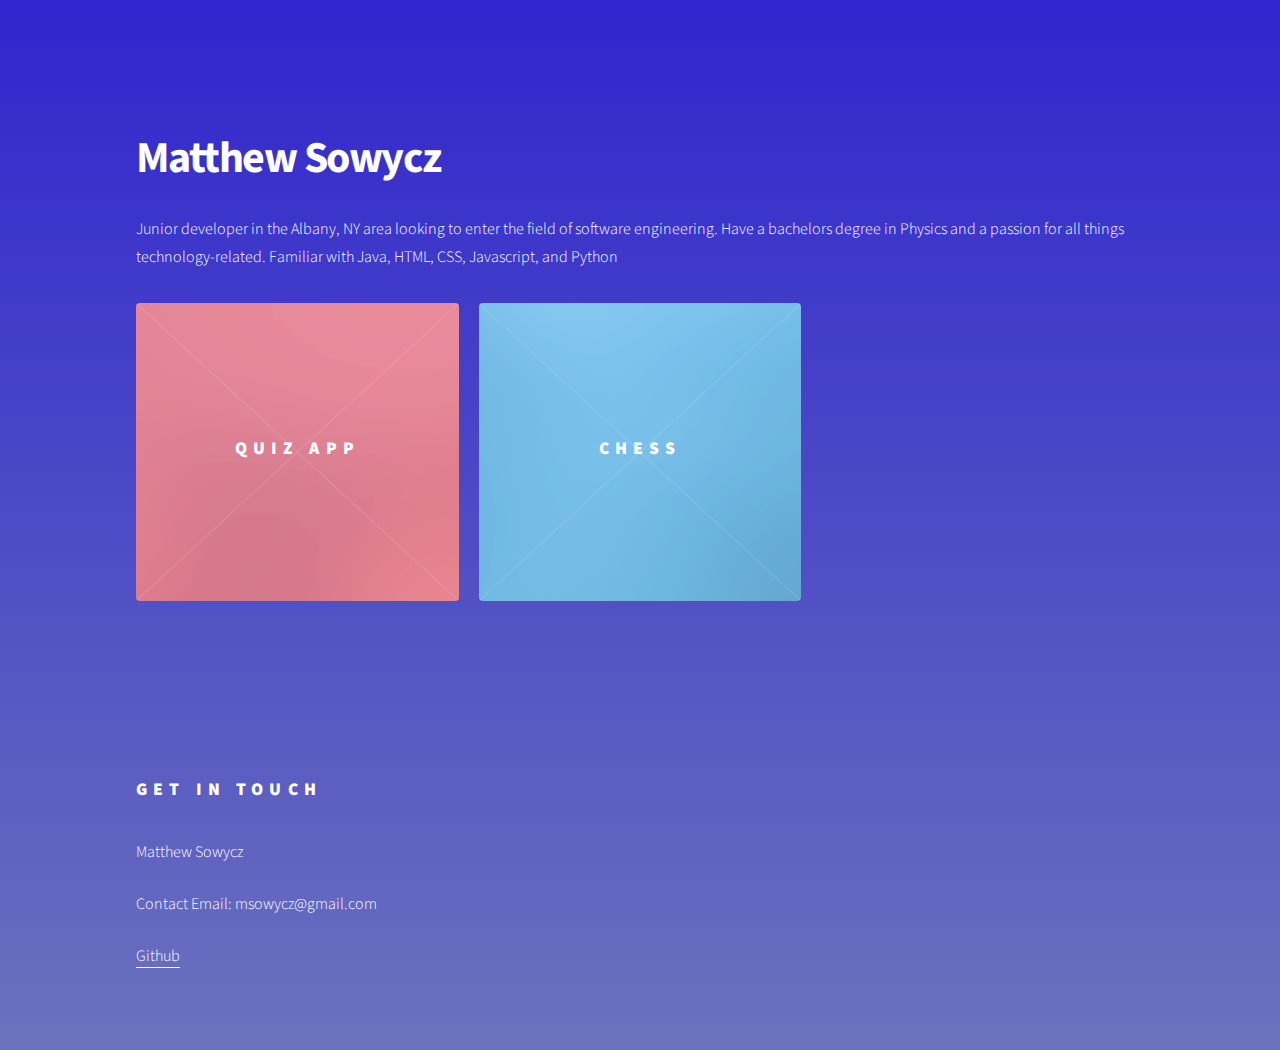
<file: index.html>
<!DOCTYPE HTML>
<!--
	Phantom by HTML5 UP
	html5up.net | @ajlkn
	Free for personal and commercial use under the CCA 3.0 license (html5up.net/license)
-->
<html>
	<head>
		<title>Phantom by HTML5 UP</title>
		<meta charset="utf-8" />
		<meta name="viewport" content="width=device-width, initial-scale=1, user-scalable=no" />
		<link rel="stylesheet" href="assets/css/main.css" />
		<noscript><link rel="stylesheet" href="assets/css/noscript.css" /></noscript>
	</head>
	<body class="is-preload">
		<!-- Wrapper -->
			<div id="wrapper">

				<!-- Header -->
					<header id="header">
						<div class="inner">

							<!-- Nav -->
								

						</div>
					</header>

				<!-- Main -->
					<div id="main">
						<div class="inner">
							<header>
								<h1>Matthew Sowycz</h1>
								<p>Junior developer in the Albany, NY area looking to enter the field of software engineering. Have a bachelors degree in Physics and a passion for all things technology-related. Familiar with Java, HTML, CSS, Javascript, and Python</p>
							</header>
							<section class="tiles">
								<article class="style1">
									<span class="image">
										<img src="images/pic01.jpg" alt="" />
									</span>
									<a href="./Quiz_app/index.html">
										<h2>Quiz App</h2>
										<div class="content">
											<p> A quiz application built using javascript with an API to retrieve questions </p>
										</div>
									</a>
								</article>
								
								<article class="style2">
									<span class="image">
										<img src="images/pic02.jpg" alt="" />
									</span>
									<a href="./java_chess/index.html">
										<h2>Chess</h2>
										<div class="content">
											<p>A chess application with piece movement logic, built in Java</p>
										</div>
									</a>
								</article>
								<!--
								<article class="style3">
									<span class="image">
										<img src="images/pic03.jpg" alt="" />
									</span>
									<a href="./Projects/sudoku_solver/index.html">
										<h2>Sudoku Solver</h2>
										<div class="content">
											<p>Javascript application that solves a Sudoku puzzle</p>
										</div>
									</a>
								</article>
						
								-->

							</section>
						</div>
					</div>

				<!-- Footer -->
					<footer id="footer">
						<div class="inner">
							<section>
								<h2>Get in touch</h2>
								<form method="post" action="#">
									<div class="fields">
										<div class="field">
											Matthew Sowycz
										</div>
										<div class="field">
											Contact Email: msowycz@gmail.com
										</div>
										<div class="field">
											<a href="https://github.com/Mattman312">Github</a>
										</div>
									</div>
									<ul class="actions">
										
									</ul>
								</form>
							</section>
							<section>
						
						</div>
					</footer>

			</div>

		<!-- Scripts -->
			<script src="assets/js/jquery.min.js"></script>
			<script src="assets/js/browser.min.js"></script>
			<script src="assets/js/breakpoints.min.js"></script>
			<script src="assets/js/util.js"></script>
			<script src="assets/js/main.js"></script>

	</body>
</html>
</file>
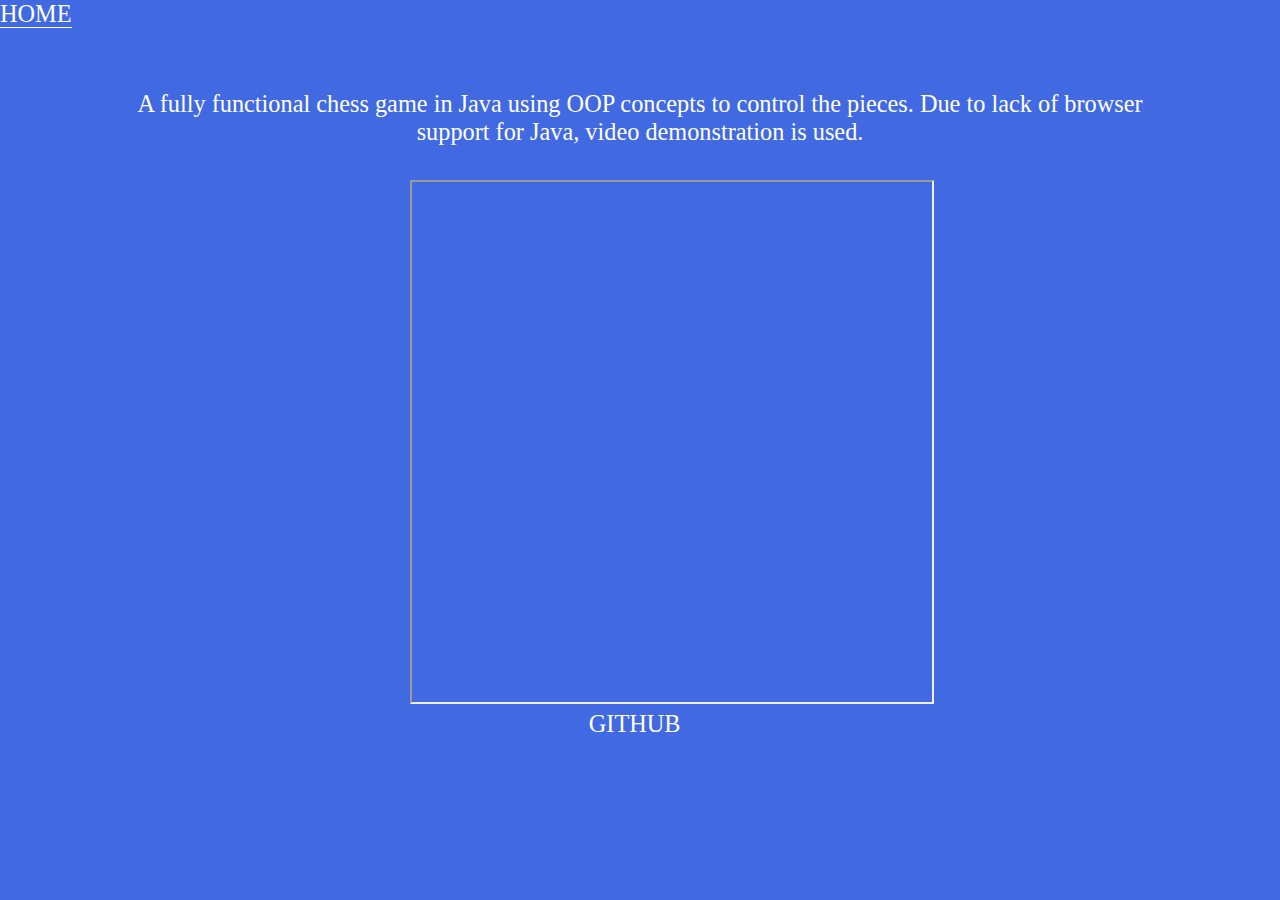
<file: java_chess/index.html>
<!DOCTYPE html>
<html lang="en">
<head>
    <meta charset="UTF-8">
    <meta http-equiv="X-UA-Compatible" content="IE=edge">
    <meta name="viewport" content="width=device-width, initial-scale=1.0">
    <title>Chess Game</title>
    <link rel="stylesheet" href="stylesheet.css">

    <script src="https://code.jquery.com/jquery-3.6.0.min.js"></script>

</head>






<body> 



    <!-- Navbar -->
    <div id=navbar_wrapper>
        <div class="nav-link-wrapper">
            <a href="../index.html">Home</a>

        </div>
        <div class="nav-link-wrapper">
            <!--<a href="./About.html">About</a>          -->
        </div>
        <div>
            <!--Portfolio-->
        </div>
        
        


    </div>

    <!-- Info -->
    <div id=info_text_wrapper>
        <div id=info_text>
            A fully functional chess game in Java using OOP concepts to control the pieces. Due to lack of browser support for Java, video demonstration is used. 
        </div>
    </div>

    <!--Body-->
    <div>

    <iframe id="video" width="520" height="520"
        src="https://www.youtube.com/embed/fmmKlu4qRzI">
    </iframe>


        
    </div>

    <div id=footer-text-wrapper>

        <div class="nav-link-wrapper">
        <a href="https://github.com/Mattman312/Chess" id="Github_text"> Github </a>
        </div>
    </div>



</body>




</html>
</file>
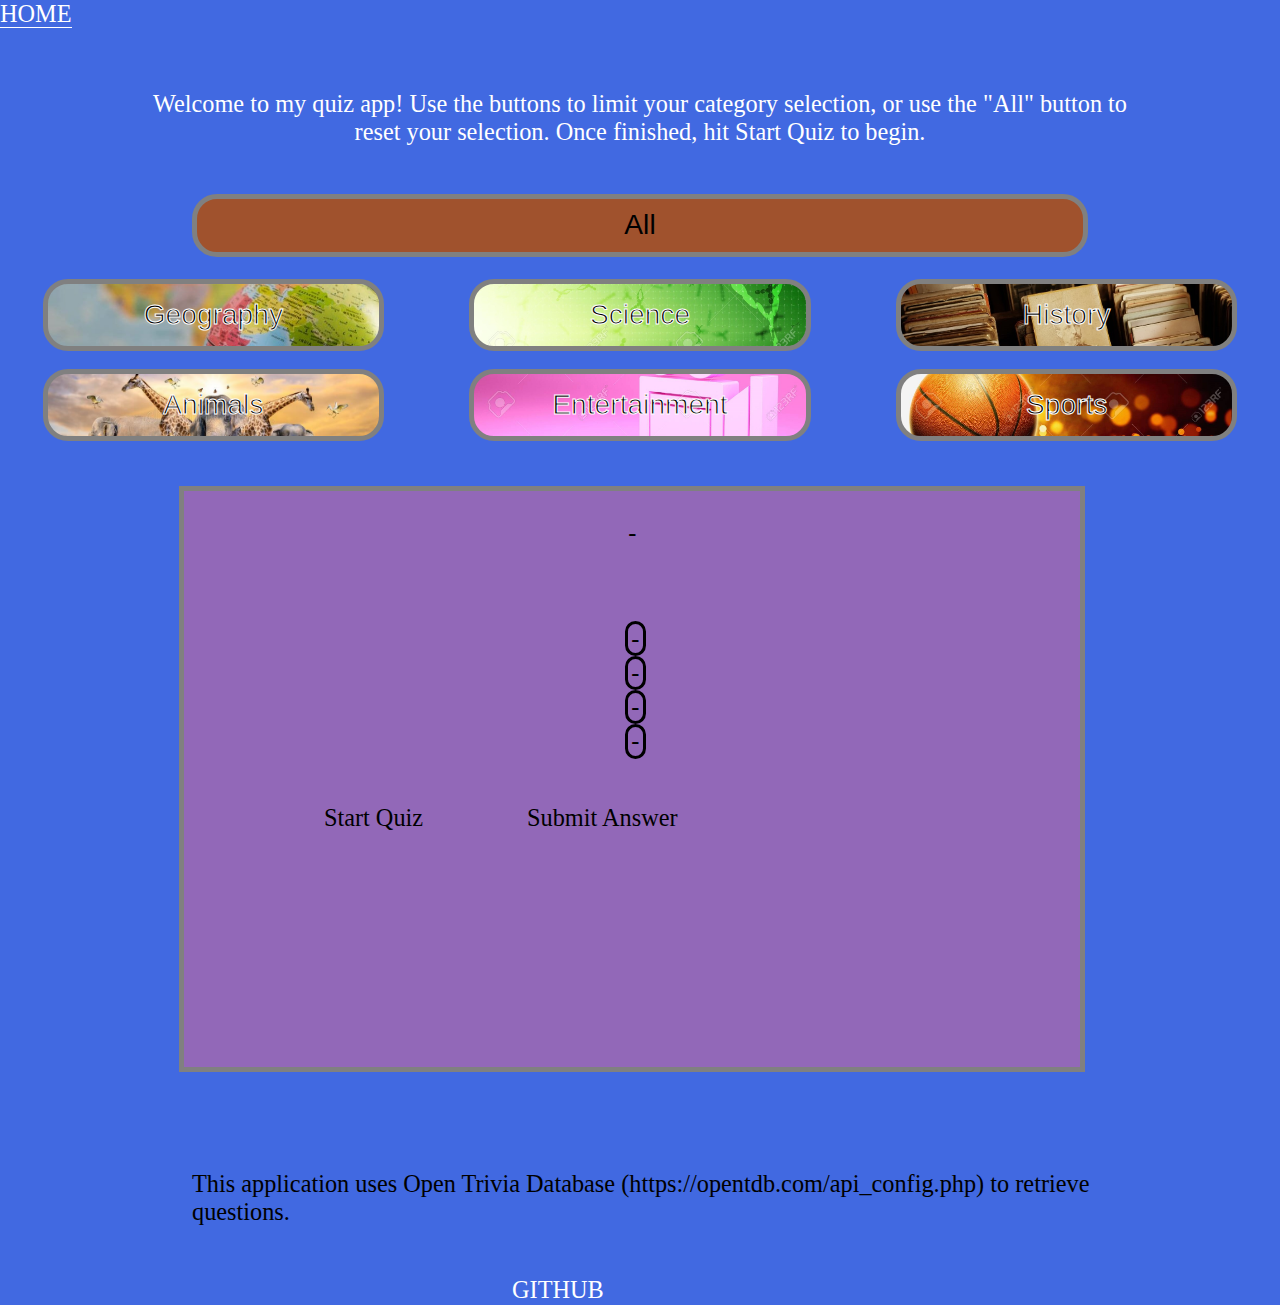
<file: Quiz_app/index.html>
<!DOCTYPE html>
<html lang="en">
<head>
    <meta charset="UTF-8">
    <meta http-equiv="X-UA-Compatible" content="IE=edge">
    <meta name="viewport" content="width=device-width, initial-scale=1.0">
    <title>Quiz App</title>
    <link rel="stylesheet" href="stylesheet.css">

    <script src="https://code.jquery.com/jquery-3.6.0.min.js"></script>

</head>






<body> 



    <!-- Navbar -->
    <div id=navbar_wrapper>
        <div class="nav-link-wrapper">
            <a href="../index.html">Home</a>

        </div>
        <div class="nav-link-wrapper">
            <!--<a href="./About.html">About</a>          -->
        </div>
        <div>
            <!--Portfolio-->
        </div>
        
        


    </div>

    <!-- Info -->
    <div id=info_text_wrapper>
        <div id=info_text>
            Welcome to my quiz app! Use the buttons to limit your category selection, or use the "All" button to reset your selection. Once finished, hit Start Quiz to begin.
        </div>
    </div>

    <!-- wrapper(buttons) , wrapper (button), button-->
    
    <div id=all_button_banner>   
           <button id=button_all>All</button>
    </div>


        <div id=wrapper_buttons>
        
        <button  class=selector_button id=button_geography>Geography
        
        </button>
         
        <button  class=selector_button id=button_science> Science</button>
        <button  class=selector_button id=button_history> History</button>
        <button  class=selector_button id=button_animals> Animals</button>
        <button  class=selector_button id=button_entertainment> Entertainment </button>
        <button  class=selector_button id=button_sports> Sports</button>

    </div>



    <!-- Question Window-->
    <div id=question_section>
    <div id=wrapper_question_window>

        <div id=category_unselected_text>
            There are no categories selected
        </div>

       
        

        <div id=question_wrapper> - </div>

        <div id=answers_wrapper>
        <div class=answer_wrapper id=answer_wrapper0>
            <div class=answer id=answer0> - </div>
        </div>

        <div class=answer_wrapper id=answer_wrapper1>
            <div class=answer id=answer1> - </div>
        </div>

        <div class=answer_wrapper id=answer_wrapper2>
            <div class=answer id=answer2> - </div>
        </div>

        <div class=answer_wrapper id=answer_wrapper3>
            <div class=answer id=answer3> - </div>
       </div>

       <div id=display_correctness>
           
       </div>

        </div>
        
        <div id=question_bottom_navbar>

            <div id=generate_quiz>Start Quiz</div>


            <div id=submit_answer>
                Submit Answer
            </div>

            <div id=next_question>
                Next Question
            </div>

       </div>
        

    </div>
    </div>

    <div id=footer-text-wrapper>
        <div id=footer_text>
            This application uses Open Trivia Database (https://opentdb.com/api_config.php) to retrieve questions.
        </div>
    </div>

    <div class="nav-link-wrapper">
        <a href="https://github.com/Mattman312/Quiz_app" id="Github_text"> Github </a>
        </div>
    </div>


</body>




<script src="question.js"></script>




</html>
</file>
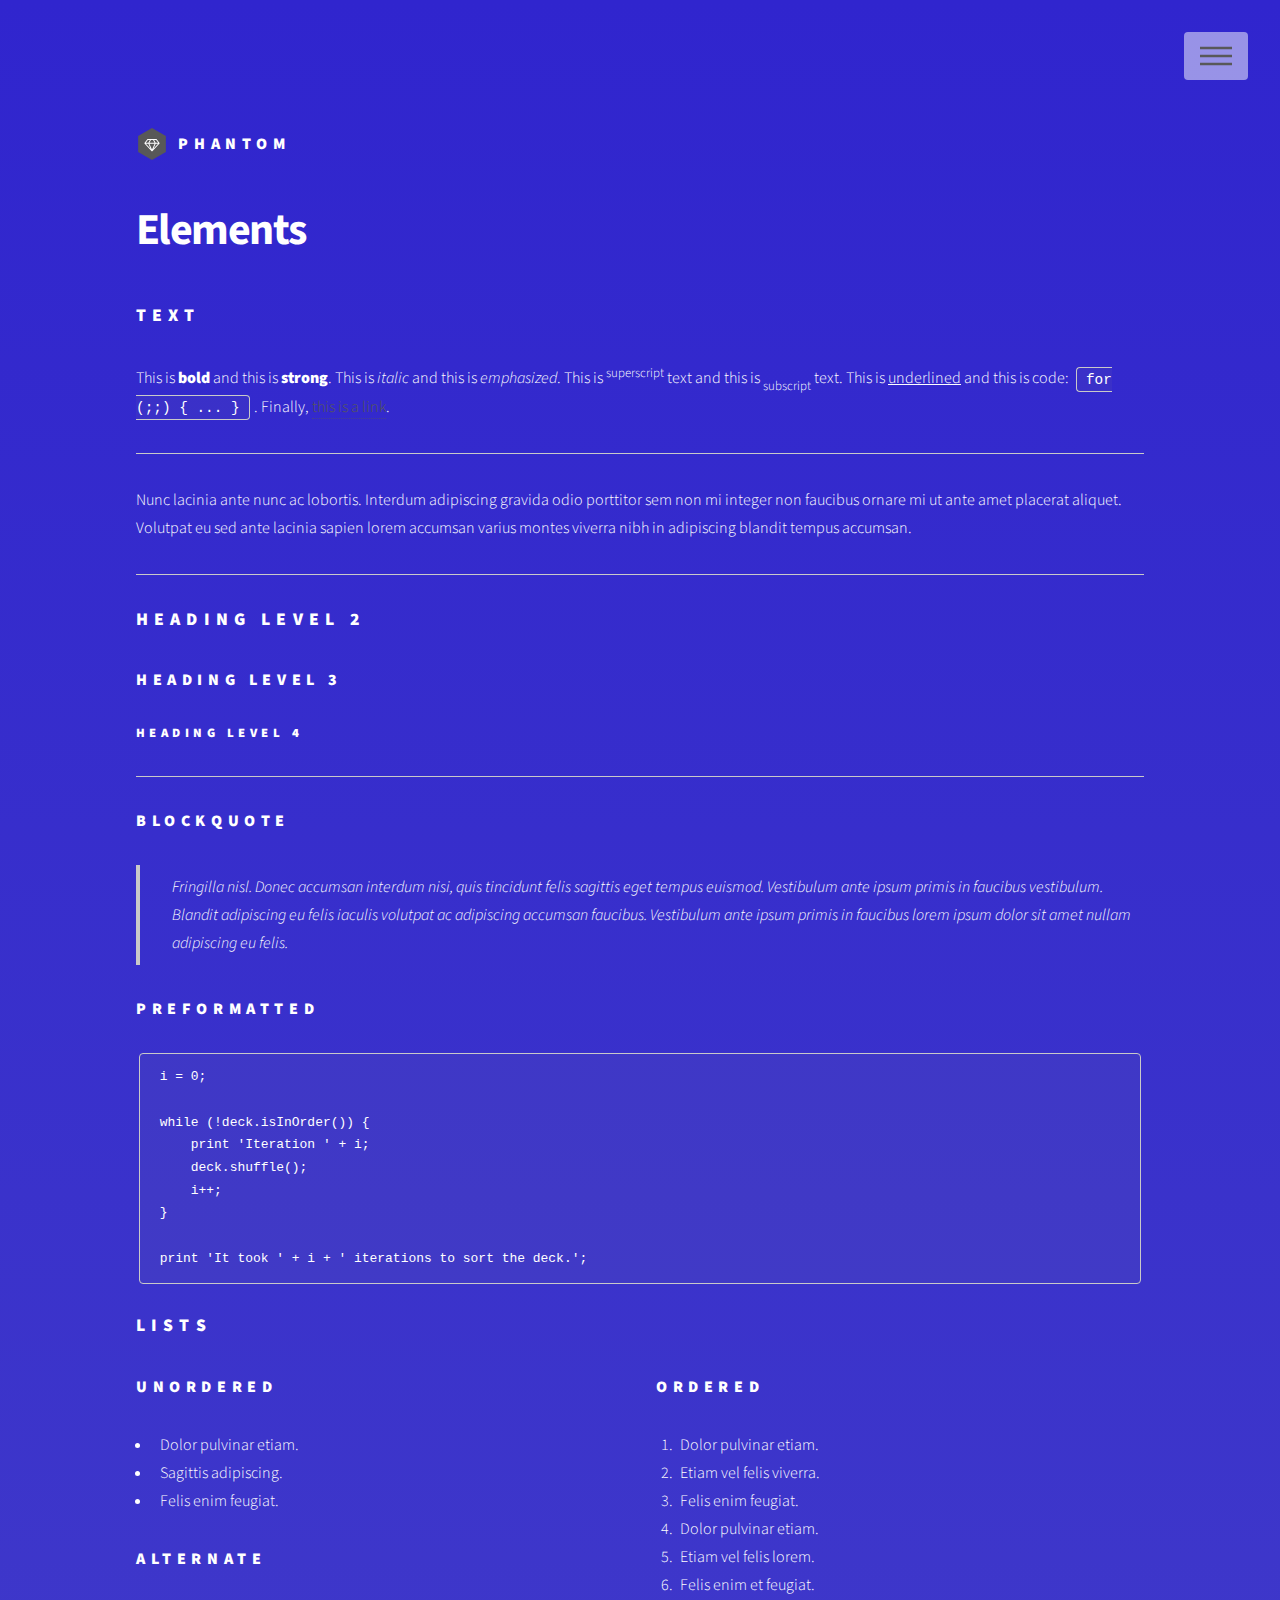
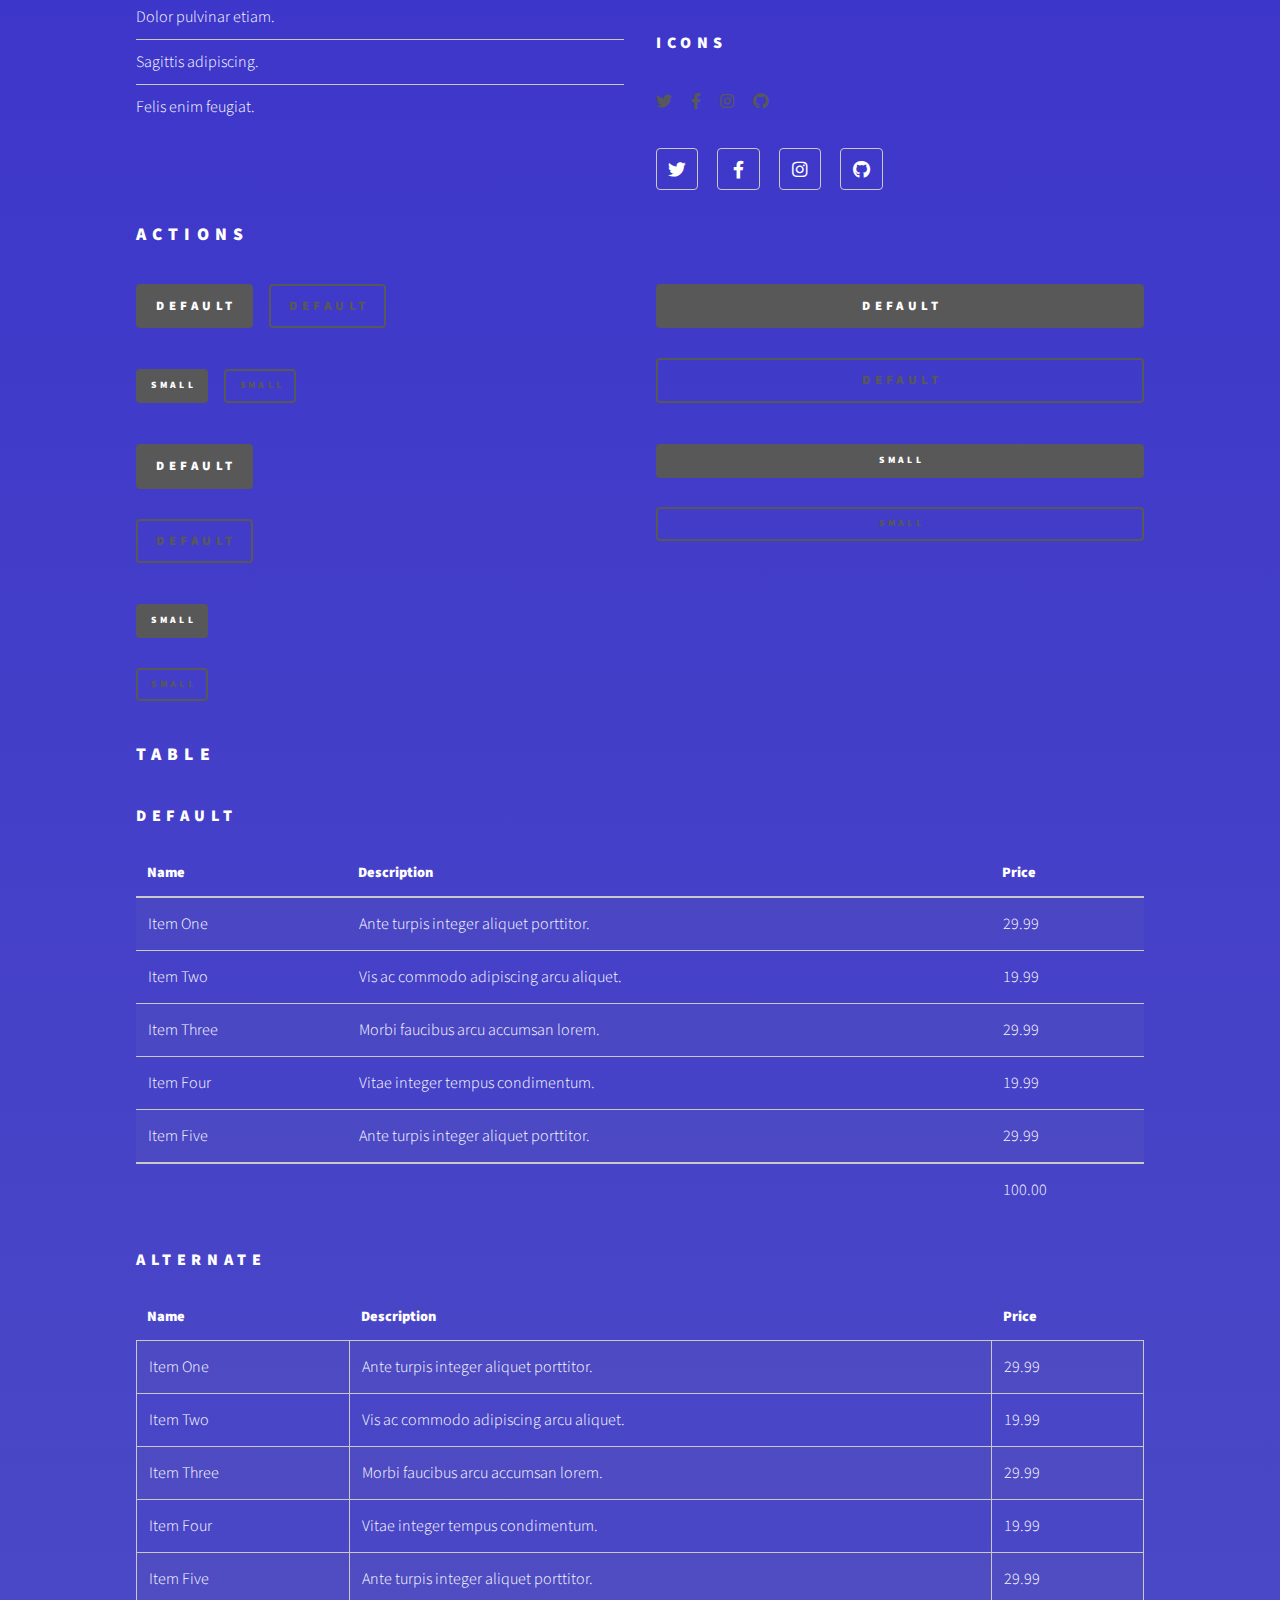
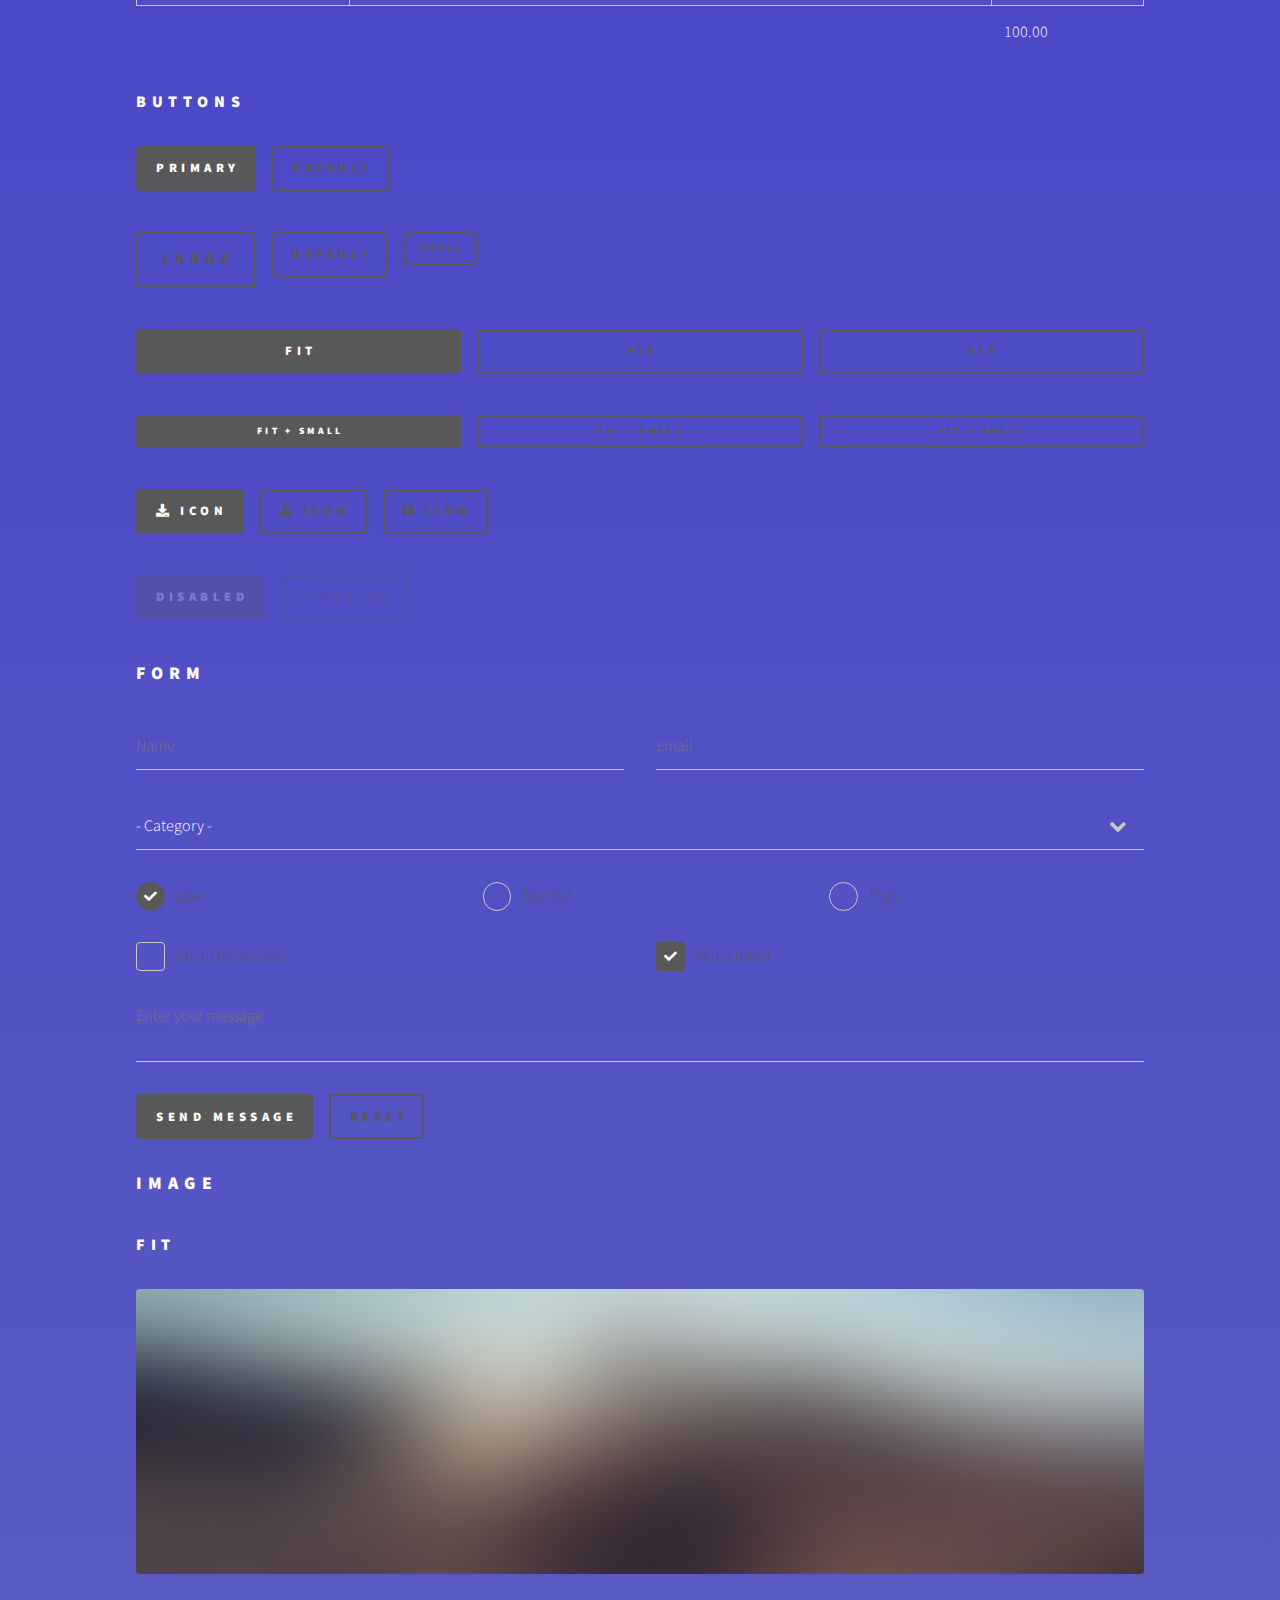
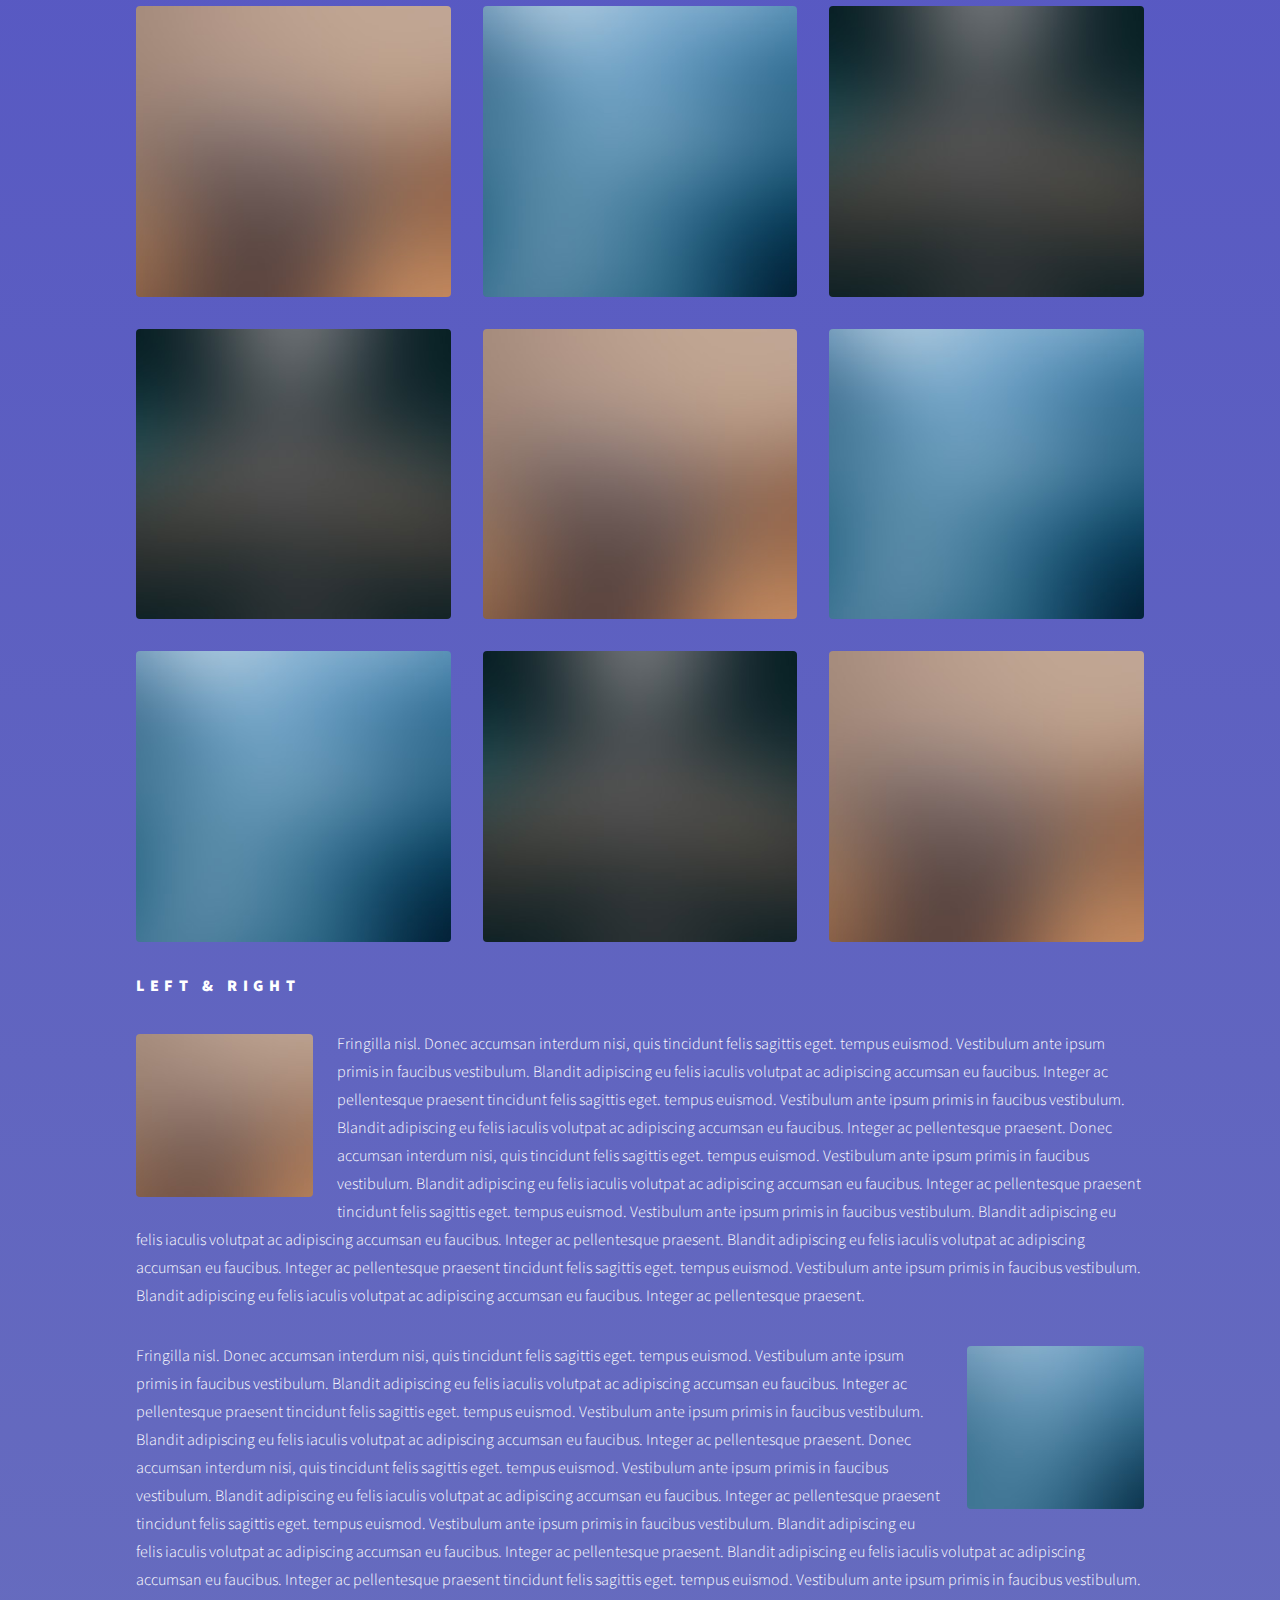
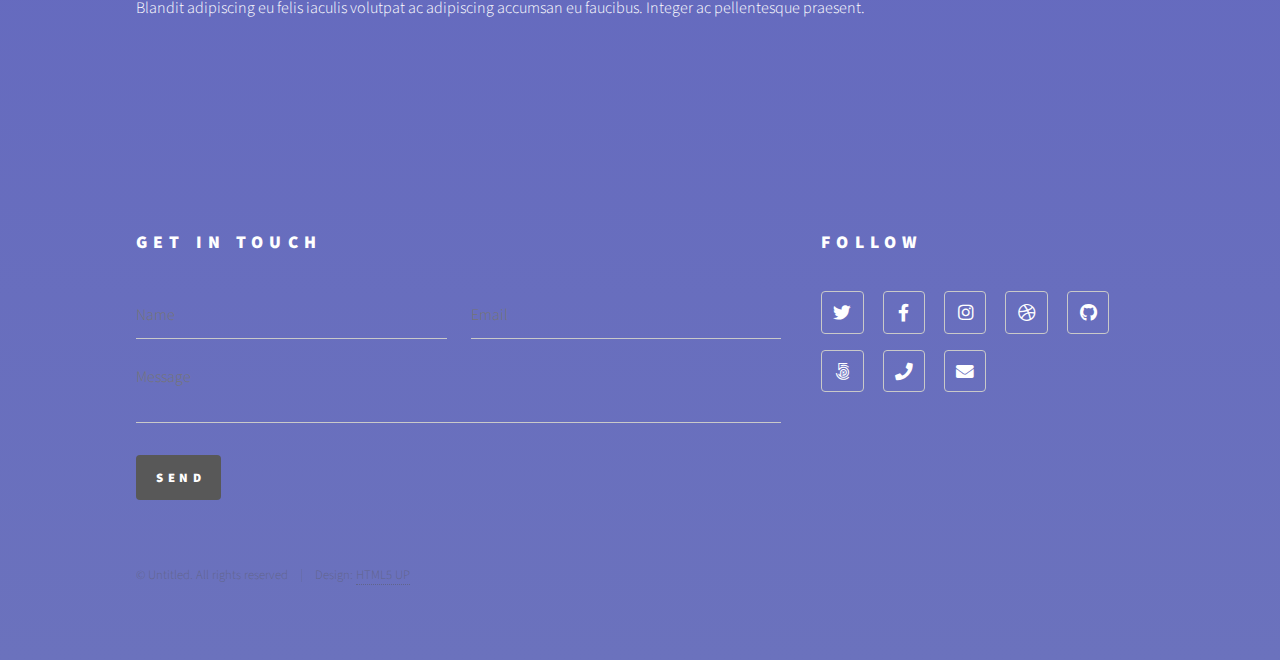
<file: elements.html>
<!DOCTYPE HTML>
<!--
	Phantom by HTML5 UP
	html5up.net | @ajlkn
	Free for personal and commercial use under the CCA 3.0 license (html5up.net/license)
-->
<html>
	<head>
		<title>Elements - Phantom by HTML5 UP</title>
		<meta charset="utf-8" />
		<meta name="viewport" content="width=device-width, initial-scale=1, user-scalable=no" />
		<link rel="stylesheet" href="assets/css/main.css" />
		<noscript><link rel="stylesheet" href="assets/css/noscript.css" /></noscript>
	</head>
	<body class="is-preload">
		<!-- Wrapper -->
			<div id="wrapper">

				<!-- Header -->
					<header id="header">
						<div class="inner">

							<!-- Logo -->
								<a href="index.html" class="logo">
									<span class="symbol"><img src="images/logo.svg" alt="" /></span><span class="title">Phantom</span>
								</a>

							<!-- Nav -->
								<nav>
									<ul>
										<li><a href="#menu">Menu</a></li>
									</ul>
								</nav>

						</div>
					</header>

				<!-- Menu -->
					<nav id="menu">
						<h2>Menu</h2>
						<ul>
							<li><a href="index.html">Home</a></li>
							<li><a href="generic.html">Ipsum veroeros</a></li>
							<li><a href="generic.html">Tempus etiam</a></li>
							<li><a href="generic.html">Consequat dolor</a></li>
							<li><a href="elements.html">Elements</a></li>
						</ul>
					</nav>

				<!-- Main -->
					<div id="main">
						<div class="inner">
							<h1>Elements</h1>

							<!-- Text -->
								<section>
									<h2>Text</h2>
									<p>This is <b>bold</b> and this is <strong>strong</strong>. This is <i>italic</i> and this is <em>emphasized</em>.
									This is <sup>superscript</sup> text and this is <sub>subscript</sub> text.
									This is <u>underlined</u> and this is code: <code>for (;;) { ... }</code>. Finally, <a href="#">this is a link</a>.</p>
									<hr />
									<p>Nunc lacinia ante nunc ac lobortis. Interdum adipiscing gravida odio porttitor sem non mi integer non faucibus ornare mi ut ante amet placerat aliquet. Volutpat eu sed ante lacinia sapien lorem accumsan varius montes viverra nibh in adipiscing blandit tempus accumsan.</p>
									<hr />
									<h2>Heading Level 2</h2>
									<h3>Heading Level 3</h3>
									<h4>Heading Level 4</h4>
									<hr />
									<h3>Blockquote</h3>
									<blockquote>Fringilla nisl. Donec accumsan interdum nisi, quis tincidunt felis sagittis eget tempus euismod. Vestibulum ante ipsum primis in faucibus vestibulum. Blandit adipiscing eu felis iaculis volutpat ac adipiscing accumsan faucibus. Vestibulum ante ipsum primis in faucibus lorem ipsum dolor sit amet nullam adipiscing eu felis.</blockquote>
									<h3>Preformatted</h3>
									<pre><code>i = 0;

while (!deck.isInOrder()) {
    print 'Iteration ' + i;
    deck.shuffle();
    i++;
}

print 'It took ' + i + ' iterations to sort the deck.';</code></pre>
								</section>

							<!-- Lists -->
								<section>
									<h2>Lists</h2>
									<div class="row">
										<div class="col-6 col-12-medium">
											<h3>Unordered</h3>
											<ul>
												<li>Dolor pulvinar etiam.</li>
												<li>Sagittis adipiscing.</li>
												<li>Felis enim feugiat.</li>
											</ul>
											<h3>Alternate</h3>
											<ul class="alt">
												<li>Dolor pulvinar etiam.</li>
												<li>Sagittis adipiscing.</li>
												<li>Felis enim feugiat.</li>
											</ul>
										</div>
										<div class="col-6 col-12-medium">
											<h3>Ordered</h3>
											<ol>
												<li>Dolor pulvinar etiam.</li>
												<li>Etiam vel felis viverra.</li>
												<li>Felis enim feugiat.</li>
												<li>Dolor pulvinar etiam.</li>
												<li>Etiam vel felis lorem.</li>
												<li>Felis enim et feugiat.</li>
											</ol>
											<h3>Icons</h3>
											<ul class="icons">
												<li><a href="#" class="icon brands style1 fa-twitter"><span class="label">Twitter</span></a></li>
												<li><a href="#" class="icon brands style1 fa-facebook-f"><span class="label">Facebook</span></a></li>
												<li><a href="#" class="icon brands style1 fa-instagram"><span class="label">Instagram</span></a></li>
												<li><a href="#" class="icon brands style1 fa-github"><span class="label">Github</span></a></li>
											</ul>
											<ul class="icons">
												<li><a href="#" class="icon brands style2 fa-twitter"><span class="label">Twitter</span></a></li>
												<li><a href="#" class="icon brands style2 fa-facebook-f"><span class="label">Facebook</span></a></li>
												<li><a href="#" class="icon brands style2 fa-instagram"><span class="label">Instagram</span></a></li>
												<li><a href="#" class="icon brands style2 fa-github"><span class="label">Github</span></a></li>
											</ul>
										</div>
									</div>
									<h2>Actions</h2>
									<div class="row">
										<div class="col-6 col-12-medium">
											<ul class="actions">
												<li><a href="#" class="button primary">Default</a></li>
												<li><a href="#" class="button">Default</a></li>
											</ul>
											<ul class="actions small">
												<li><a href="#" class="button primary small">Small</a></li>
												<li><a href="#" class="button small">Small</a></li>
											</ul>
											<ul class="actions stacked">
												<li><a href="#" class="button primary">Default</a></li>
												<li><a href="#" class="button">Default</a></li>
											</ul>
											<ul class="actions stacked">
												<li><a href="#" class="button primary small">Small</a></li>
												<li><a href="#" class="button small">Small</a></li>
											</ul>
										</div>
										<div class="col-6 col-12-medium">
											<ul class="actions stacked">
												<li><a href="#" class="button primary fit">Default</a></li>
												<li><a href="#" class="button fit">Default</a></li>
											</ul>
											<ul class="actions stacked">
												<li><a href="#" class="button primary small fit">Small</a></li>
												<li><a href="#" class="button small fit">Small</a></li>
											</ul>
										</div>
									</div>
								</section>

							<!-- Table -->
								<section>
									<h2>Table</h2>
									<h3>Default</h3>
									<div class="table-wrapper">
										<table>
											<thead>
												<tr>
													<th>Name</th>
													<th>Description</th>
													<th>Price</th>
												</tr>
											</thead>
											<tbody>
												<tr>
													<td>Item One</td>
													<td>Ante turpis integer aliquet porttitor.</td>
													<td>29.99</td>
												</tr>
												<tr>
													<td>Item Two</td>
													<td>Vis ac commodo adipiscing arcu aliquet.</td>
													<td>19.99</td>
												</tr>
												<tr>
													<td>Item Three</td>
													<td> Morbi faucibus arcu accumsan lorem.</td>
													<td>29.99</td>
												</tr>
												<tr>
													<td>Item Four</td>
													<td>Vitae integer tempus condimentum.</td>
													<td>19.99</td>
												</tr>
												<tr>
													<td>Item Five</td>
													<td>Ante turpis integer aliquet porttitor.</td>
													<td>29.99</td>
												</tr>
											</tbody>
											<tfoot>
												<tr>
													<td colspan="2"></td>
													<td>100.00</td>
												</tr>
											</tfoot>
										</table>
									</div>

									<h3>Alternate</h3>
									<div class="table-wrapper">
										<table class="alt">
											<thead>
												<tr>
													<th>Name</th>
													<th>Description</th>
													<th>Price</th>
												</tr>
											</thead>
											<tbody>
												<tr>
													<td>Item One</td>
													<td>Ante turpis integer aliquet porttitor.</td>
													<td>29.99</td>
												</tr>
												<tr>
													<td>Item Two</td>
													<td>Vis ac commodo adipiscing arcu aliquet.</td>
													<td>19.99</td>
												</tr>
												<tr>
													<td>Item Three</td>
													<td> Morbi faucibus arcu accumsan lorem.</td>
													<td>29.99</td>
												</tr>
												<tr>
													<td>Item Four</td>
													<td>Vitae integer tempus condimentum.</td>
													<td>19.99</td>
												</tr>
												<tr>
													<td>Item Five</td>
													<td>Ante turpis integer aliquet porttitor.</td>
													<td>29.99</td>
												</tr>
											</tbody>
											<tfoot>
												<tr>
													<td colspan="2"></td>
													<td>100.00</td>
												</tr>
											</tfoot>
										</table>
									</div>
								</section>

							<!-- Buttons -->
								<section>
									<h3>Buttons</h3>
									<ul class="actions">
										<li><a href="#" class="button primary">Primary</a></li>
										<li><a href="#" class="button">Default</a></li>
									</ul>
									<ul class="actions">
										<li><a href="#" class="button large">Large</a></li>
										<li><a href="#" class="button">Default</a></li>
										<li><a href="#" class="button small">Small</a></li>
									</ul>
									<ul class="actions fit">
										<li><a href="#" class="button primary fit">Fit</a></li>
										<li><a href="#" class="button fit">Fit</a></li>
										<li><a href="#" class="button fit">Fit</a></li>
									</ul>
									<ul class="actions fit small">
										<li><a href="#" class="button primary fit small">Fit + Small</a></li>
										<li><a href="#" class="button fit small">Fit + Small</a></li>
										<li><a href="#" class="button fit small">Fit + Small</a></li>
									</ul>
									<ul class="actions">
										<li><a href="#" class="button primary icon solid fa-download">Icon</a></li>
										<li><a href="#" class="button icon solid fa-upload">Icon</a></li>
										<li><a href="#" class="button icon solid fa-save">Icon</a></li>
									</ul>
									<ul class="actions">
										<li><span class="button primary disabled">Disabled</span></li>
										<li><span class="button disabled">Disabled</span></li>
									</ul>
								</section>

							<!-- Form -->
								<section>
									<h2>Form</h2>
									<form method="post" action="#">
										<div class="row gtr-uniform">
											<div class="col-6 col-12-xsmall">
												<input type="text" name="demo-name" id="demo-name" value="" placeholder="Name" />
											</div>
											<div class="col-6 col-12-xsmall">
												<input type="email" name="demo-email" id="demo-email" value="" placeholder="Email" />
											</div>
											<div class="col-12">
												<select name="demo-category" id="demo-category">
													<option value="">- Category -</option>
													<option value="1">Manufacturing</option>
													<option value="1">Shipping</option>
													<option value="1">Administration</option>
													<option value="1">Human Resources</option>
												</select>
											</div>
											<div class="col-4 col-12-small">
												<input type="radio" id="demo-priority-low" name="demo-priority" checked>
												<label for="demo-priority-low">Low</label>
											</div>
											<div class="col-4 col-12-small">
												<input type="radio" id="demo-priority-normal" name="demo-priority">
												<label for="demo-priority-normal">Normal</label>
											</div>
											<div class="col-4 col-12-small">
												<input type="radio" id="demo-priority-high" name="demo-priority">
												<label for="demo-priority-high">High</label>
											</div>
											<div class="col-6 col-12-small">
												<input type="checkbox" id="demo-copy" name="demo-copy">
												<label for="demo-copy">Email me a copy</label>
											</div>
											<div class="col-6 col-12-small">
												<input type="checkbox" id="demo-human" name="demo-human" checked>
												<label for="demo-human">Not a robot</label>
											</div>
											<div class="col-12">
												<textarea name="demo-message" id="demo-message" placeholder="Enter your message" rows="6"></textarea>
											</div>
											<div class="col-12">
												<ul class="actions">
													<li><input type="submit" value="Send Message" class="primary" /></li>
													<li><input type="reset" value="Reset" /></li>
												</ul>
											</div>
										</div>
									</form>
								</section>

							<!-- Image -->
								<section>
									<h2>Image</h2>
									<h3>Fit</h3>
									<div class="box alt">
										<div class="row gtr-uniform">
											<div class="col-12"><span class="image fit"><img src="images/pic13.jpg" alt="" /></span></div>
											<div class="col-4"><span class="image fit"><img src="images/pic01.jpg" alt="" /></span></div>
											<div class="col-4"><span class="image fit"><img src="images/pic02.jpg" alt="" /></span></div>
											<div class="col-4"><span class="image fit"><img src="images/pic03.jpg" alt="" /></span></div>
											<div class="col-4"><span class="image fit"><img src="images/pic03.jpg" alt="" /></span></div>
											<div class="col-4"><span class="image fit"><img src="images/pic01.jpg" alt="" /></span></div>
											<div class="col-4"><span class="image fit"><img src="images/pic02.jpg" alt="" /></span></div>
											<div class="col-4"><span class="image fit"><img src="images/pic02.jpg" alt="" /></span></div>
											<div class="col-4"><span class="image fit"><img src="images/pic03.jpg" alt="" /></span></div>
											<div class="col-4"><span class="image fit"><img src="images/pic01.jpg" alt="" /></span></div>
										</div>
									</div>
									<h3>Left &amp; Right</h3>
									<p><span class="image left"><img src="images/pic14.jpg" alt="" /></span>Fringilla nisl. Donec accumsan interdum nisi, quis tincidunt felis sagittis eget. tempus euismod. Vestibulum ante ipsum primis in faucibus vestibulum. Blandit adipiscing eu felis iaculis volutpat ac adipiscing accumsan eu faucibus. Integer ac pellentesque praesent tincidunt felis sagittis eget. tempus euismod. Vestibulum ante ipsum primis in faucibus vestibulum. Blandit adipiscing eu felis iaculis volutpat ac adipiscing accumsan eu faucibus. Integer ac pellentesque praesent. Donec accumsan interdum nisi, quis tincidunt felis sagittis eget. tempus euismod. Vestibulum ante ipsum primis in faucibus vestibulum. Blandit adipiscing eu felis iaculis volutpat ac adipiscing accumsan eu faucibus. Integer ac pellentesque praesent tincidunt felis sagittis eget. tempus euismod. Vestibulum ante ipsum primis in faucibus vestibulum. Blandit adipiscing eu felis iaculis volutpat ac adipiscing accumsan eu faucibus. Integer ac pellentesque praesent. Blandit adipiscing eu felis iaculis volutpat ac adipiscing accumsan eu faucibus. Integer ac pellentesque praesent tincidunt felis sagittis eget. tempus euismod. Vestibulum ante ipsum primis in faucibus vestibulum. Blandit adipiscing eu felis iaculis volutpat ac adipiscing accumsan eu faucibus. Integer ac pellentesque praesent.</p>
									<p><span class="image right"><img src="images/pic15.jpg" alt="" /></span>Fringilla nisl. Donec accumsan interdum nisi, quis tincidunt felis sagittis eget. tempus euismod. Vestibulum ante ipsum primis in faucibus vestibulum. Blandit adipiscing eu felis iaculis volutpat ac adipiscing accumsan eu faucibus. Integer ac pellentesque praesent tincidunt felis sagittis eget. tempus euismod. Vestibulum ante ipsum primis in faucibus vestibulum. Blandit adipiscing eu felis iaculis volutpat ac adipiscing accumsan eu faucibus. Integer ac pellentesque praesent. Donec accumsan interdum nisi, quis tincidunt felis sagittis eget. tempus euismod. Vestibulum ante ipsum primis in faucibus vestibulum. Blandit adipiscing eu felis iaculis volutpat ac adipiscing accumsan eu faucibus. Integer ac pellentesque praesent tincidunt felis sagittis eget. tempus euismod. Vestibulum ante ipsum primis in faucibus vestibulum. Blandit adipiscing eu felis iaculis volutpat ac adipiscing accumsan eu faucibus. Integer ac pellentesque praesent. Blandit adipiscing eu felis iaculis volutpat ac adipiscing accumsan eu faucibus. Integer ac pellentesque praesent tincidunt felis sagittis eget. tempus euismod. Vestibulum ante ipsum primis in faucibus vestibulum. Blandit adipiscing eu felis iaculis volutpat ac adipiscing accumsan eu faucibus. Integer ac pellentesque praesent.</p>
								</section>

						</div>
					</div>

				<!-- Footer -->
					<footer id="footer">
						<div class="inner">
							<section>
								<h2>Get in touch</h2>
								<form method="post" action="#">
									<div class="fields">
										<div class="field half">
											<input type="text" name="name" id="name" placeholder="Name" />
										</div>
										<div class="field half">
											<input type="email" name="email" id="email" placeholder="Email" />
										</div>
										<div class="field">
											<textarea name="message" id="message" placeholder="Message"></textarea>
										</div>
									</div>
									<ul class="actions">
										<li><input type="submit" value="Send" class="primary" /></li>
									</ul>
								</form>
							</section>
							<section>
								<h2>Follow</h2>
								<ul class="icons">
									<li><a href="#" class="icon brands style2 fa-twitter"><span class="label">Twitter</span></a></li>
									<li><a href="#" class="icon brands style2 fa-facebook-f"><span class="label">Facebook</span></a></li>
									<li><a href="#" class="icon brands style2 fa-instagram"><span class="label">Instagram</span></a></li>
									<li><a href="#" class="icon brands style2 fa-dribbble"><span class="label">Dribbble</span></a></li>
									<li><a href="#" class="icon brands style2 fa-github"><span class="label">GitHub</span></a></li>
									<li><a href="#" class="icon brands style2 fa-500px"><span class="label">500px</span></a></li>
									<li><a href="#" class="icon solid style2 fa-phone"><span class="label">Phone</span></a></li>
									<li><a href="#" class="icon solid style2 fa-envelope"><span class="label">Email</span></a></li>
								</ul>
							</section>
							<ul class="copyright">
								<li>&copy; Untitled. All rights reserved</li><li>Design: <a href="http://html5up.net">HTML5 UP</a></li>
							</ul>
						</div>
					</footer>

			</div>

		<!-- Scripts -->
			<script src="assets/js/jquery.min.js"></script>
			<script src="assets/js/browser.min.js"></script>
			<script src="assets/js/breakpoints.min.js"></script>
			<script src="assets/js/util.js"></script>
			<script src="assets/js/main.js"></script>

	</body>
</html>
</file>
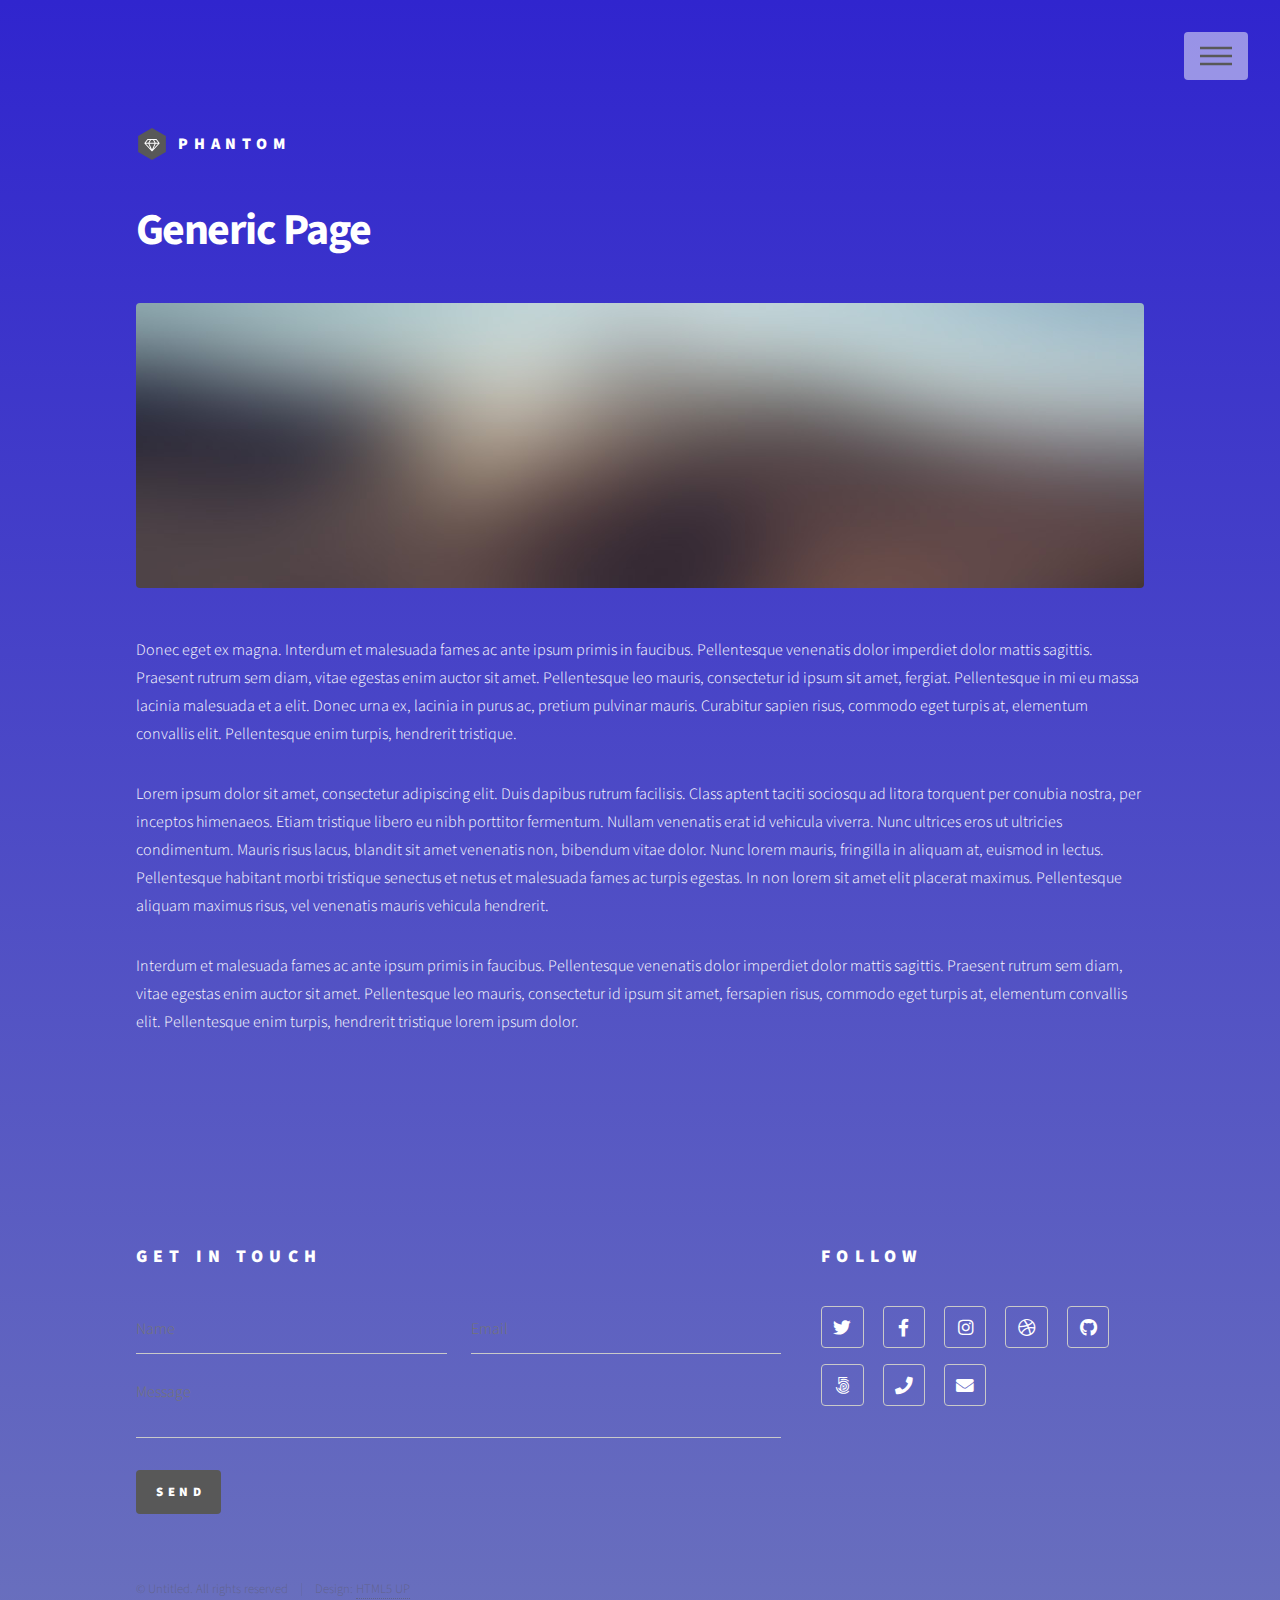
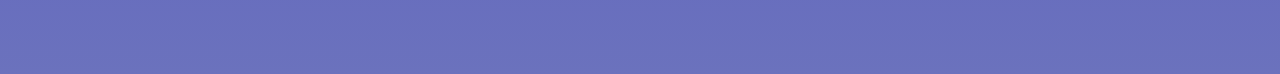
<file: generic.html>
<!DOCTYPE HTML>
<!--
	Phantom by HTML5 UP
	html5up.net | @ajlkn
	Free for personal and commercial use under the CCA 3.0 license (html5up.net/license)
-->
<html>
	<head>
		<title>Generic - Phantom by HTML5 UP</title>
		<meta charset="utf-8" />
		<meta name="viewport" content="width=device-width, initial-scale=1, user-scalable=no" />
		<link rel="stylesheet" href="assets/css/main.css" />
		<noscript><link rel="stylesheet" href="assets/css/noscript.css" /></noscript>
	</head>
	<body class="is-preload">
		<!-- Wrapper -->
			<div id="wrapper">

				<!-- Header -->
					<header id="header">
						<div class="inner">

							<!-- Logo -->
								<a href="index.html" class="logo">
									<span class="symbol"><img src="images/logo.svg" alt="" /></span><span class="title">Phantom</span>
								</a>

							<!-- Nav -->
								<nav>
									<ul>
										<li><a href="#menu">Menu</a></li>
									</ul>
								</nav>

						</div>
					</header>

				<!-- Menu -->
					<nav id="menu">
						<h2>Menu</h2>
						<ul>
							<li><a href="index.html">Home</a></li>
							<li><a href="generic.html">Ipsum veroeros</a></li>
							<li><a href="generic.html">Tempus etiam</a></li>
							<li><a href="generic.html">Consequat dolor</a></li>
							<li><a href="elements.html">Elements</a></li>
						</ul>
					</nav>

				<!-- Main -->
					<div id="main">
						<div class="inner">
							<h1>Generic Page</h1>
							<span class="image main"><img src="images/pic13.jpg" alt="" /></span>
							<p>Donec eget ex magna. Interdum et malesuada fames ac ante ipsum primis in faucibus. Pellentesque venenatis dolor imperdiet dolor mattis sagittis. Praesent rutrum sem diam, vitae egestas enim auctor sit amet. Pellentesque leo mauris, consectetur id ipsum sit amet, fergiat. Pellentesque in mi eu massa lacinia malesuada et a elit. Donec urna ex, lacinia in purus ac, pretium pulvinar mauris. Curabitur sapien risus, commodo eget turpis at, elementum convallis elit. Pellentesque enim turpis, hendrerit tristique.</p>
							<p>Lorem ipsum dolor sit amet, consectetur adipiscing elit. Duis dapibus rutrum facilisis. Class aptent taciti sociosqu ad litora torquent per conubia nostra, per inceptos himenaeos. Etiam tristique libero eu nibh porttitor fermentum. Nullam venenatis erat id vehicula viverra. Nunc ultrices eros ut ultricies condimentum. Mauris risus lacus, blandit sit amet venenatis non, bibendum vitae dolor. Nunc lorem mauris, fringilla in aliquam at, euismod in lectus. Pellentesque habitant morbi tristique senectus et netus et malesuada fames ac turpis egestas. In non lorem sit amet elit placerat maximus. Pellentesque aliquam maximus risus, vel venenatis mauris vehicula hendrerit.</p>
							<p>Interdum et malesuada fames ac ante ipsum primis in faucibus. Pellentesque venenatis dolor imperdiet dolor mattis sagittis. Praesent rutrum sem diam, vitae egestas enim auctor sit amet. Pellentesque leo mauris, consectetur id ipsum sit amet, fersapien risus, commodo eget turpis at, elementum convallis elit. Pellentesque enim turpis, hendrerit tristique lorem ipsum dolor.</p>
						</div>
					</div>

				<!-- Footer -->
					<footer id="footer">
						<div class="inner">
							<section>
								<h2>Get in touch</h2>
								<form method="post" action="#">
									<div class="fields">
										<div class="field half">
											<input type="text" name="name" id="name" placeholder="Name" />
										</div>
										<div class="field half">
											<input type="email" name="email" id="email" placeholder="Email" />
										</div>
										<div class="field">
											<textarea name="message" id="message" placeholder="Message"></textarea>
										</div>
									</div>
									<ul class="actions">
										<li><input type="submit" value="Send" class="primary" /></li>
									</ul>
								</form>
							</section>
							<section>
								<h2>Follow</h2>
								<ul class="icons">
									<li><a href="#" class="icon brands style2 fa-twitter"><span class="label">Twitter</span></a></li>
									<li><a href="#" class="icon brands style2 fa-facebook-f"><span class="label">Facebook</span></a></li>
									<li><a href="#" class="icon brands style2 fa-instagram"><span class="label">Instagram</span></a></li>
									<li><a href="#" class="icon brands style2 fa-dribbble"><span class="label">Dribbble</span></a></li>
									<li><a href="#" class="icon brands style2 fa-github"><span class="label">GitHub</span></a></li>
									<li><a href="#" class="icon brands style2 fa-500px"><span class="label">500px</span></a></li>
									<li><a href="#" class="icon solid style2 fa-phone"><span class="label">Phone</span></a></li>
									<li><a href="#" class="icon solid style2 fa-envelope"><span class="label">Email</span></a></li>
								</ul>
							</section>
							<ul class="copyright">
								<li>&copy; Untitled. All rights reserved</li><li>Design: <a href="http://html5up.net">HTML5 UP</a></li>
							</ul>
						</div>
					</footer>

			</div>

		<!-- Scripts -->
			<script src="assets/js/jquery.min.js"></script>
			<script src="assets/js/browser.min.js"></script>
			<script src="assets/js/breakpoints.min.js"></script>
			<script src="assets/js/util.js"></script>
			<script src="assets/js/main.js"></script>

	</body>
</html>
</file>
<file: assets/css/noscript.css>
/*
	Phantom by HTML5 UP
	html5up.net | @ajlkn
	Free for personal and commercial use under the CCA 3.0 license (html5up.net/license)
*/

/* Tiles */

	body.is-preload .tiles article {
		-moz-transform: none;
		-webkit-transform: none;
		-ms-transform: none;
		transform: none;
		opacity: 1;
	}
</file>
<file: java_chess/stylesheet.css>
html{
   
    
}



body{
    display: block;
    font-size: max(1.5vw, 2.7vh);
    height: 100vh; 
    width: 100vw; 
    margin: 0; 
    background-color: royalblue;
}



/* =======NAVBAR========== */

#navbar_wrapper{
    display:flex;
    justify-content:space-between;
    position:relative;
    height: 10%;
    width:100%;
    /*background-color: rgb(181, 209, 219);*/
    font-size: max(1.5vw, 2.7vh);
    color:white;
}

.nav-link-wrapper{
    border-bottom: 1px solid transparent;
    transition: border-bottom 0.5s;
    text-transform:uppercase;
}

.nav-link-wrapper a{
    color: white;
    text-decoration: none;
    transition:color 0.5s;
}

.nav-link-wrapper a:hover{
    border-bottom: 1px solid white;

}



/* ==========INFO =========*/


#info_text_wrapper{
    position:relative;
    height: 10%;
    width:100%;
    /*background-color: rgb(181, 209, 219);*/
    text-align: center;
    justify-content: center;
    word-wrap: normal;
    color:white;
}


#info_text{
    position:relative;
    margin-left: 10%;
    margin-right:10%;
}




/* ====================FOOTER ==================*/

#video{
    margin-left:32%;
    margin-right:30%;
}


/* ====================FOOTER ==================*/

#footer_text_wrapper{
    position:relative;
    height: 10%;
    width:100%;
    /*background-color: rgb(181, 209, 219);*/
    text-align: center;
    justify-content: center;
    word-wrap: normal;
    color:white;
}


#footer_text{
    position:relative;
    margin-left: 15%;
    margin-right:10%;
    padding-bottom:50px;
}

#Github_text{
   margin-left:46%;
   margin-right:50%;
}
</file>
<file: Quiz_app/stylesheet.css>
html{
   
    
}



body{
    display: block;
    font-size: max(1.5vw, 2.7vh);
    height: 100vh; 
    width: 100vw; 
    margin: 0; 
    background-color: royalblue;
}



/* =======NAVBAR========== */

#navbar_wrapper{
    display:flex;
    justify-content:space-between;
    position:relative;
    height: 10%;
    width:100%;
    /*background-color: rgb(181, 209, 219);*/
    font-size: max(1.5vw, 2.7vh);
    color:white;
}

.nav-link-wrapper{
    border-bottom: 1px solid transparent;
    transition: border-bottom 0.5s;
    text-transform:uppercase;
}

.nav-link-wrapper a{
    color: white;
    text-decoration: none;
    transition:color 0.5s;
}

.nav-link-wrapper a:hover{
    border-bottom: 1px solid white;

}



/* ==========INFO =========*/


#info_text_wrapper{
    position:relative;
    height: 10%;
    width:100%;
    /*background-color: rgb(181, 209, 219);*/
    text-align: center;
    justify-content: center;
    word-wrap: normal;
    color:white;
}


#info_text{
    position:relative;
    margin-left: 10%;
    margin-right:10%;
}


/* ==========CONTENT WRAPPERS =========*/
#all_button_banner{
    height: 10%;
    width:100%;
    background-color:royalblue;

}

#button_all{
    position:relative;   
    font-size: max(2.2vw, 2.2vh);
    align-content: center;
    text-align: center;
    top:15%;
    height:70%;
    width: 70%;
    margin-left:15%;
    margin-right:15%;
    background-color: sienna;
    border-radius:25px;
    border-width: 5px;
    border-color: gray;
    border-style: solid;
}

#wrapper_button_all_text{
    position:relative;
    top:5%;
}

#wrapper_buttons{
    position:relative;
    height: 20%;
    width:100%;
    display:grid;
    grid-template-columns: 1fr 1fr 1fr;  
    background-color:royalblue;
    font-size: 2.5vw;
    text-align: center;
    
  
}


.selector_button{
    position:relative;
    font-size: max(2.2vw, 2.2vh);
    border-radius:25px;
    width:80%;
    height: 80%;
    margin:auto;
    border-width: 5px;
    border-color: gray;
    border-style: solid;
    word-wrap: break-word

}


.wrapper_button_text {
    position:relative;
    top:10%;   
}


/*=====INDIVIDUAL BUTTONS====*/
#button_geography{
    background-color: blue;
    background-image: url(./images/stock_geo.jpg);
    background-size: cover;
    -webkit-text-stroke-width: 1px;
    -webkit-text-stroke-color: white;
}   
#button_science{
    background-color: green;
    background-image: url(./images/stock_science.jpg);
    background-size: cover; 
    -webkit-text-stroke-width: 1px;
    -webkit-text-stroke-color: white;
}
#button_history{
    background-color: yellow; 
    background-image: url(./images/stock_history.jpg);
    background-size: cover;
    -webkit-text-stroke-width: 1px;
    -webkit-text-stroke-color: white;
}
#button_animals{
    background-color: purple; 
    background-image: url(./images/stock_animals.jpg);
    background-size: cover;
    -webkit-text-stroke-width: 1px;
    -webkit-text-stroke-color: white;
    background-origin: 50, 50;
}
#button_entertainment{
    background-color: pink; 
    background-image: url(./images/stock_entertainment.jpg);
    background-size: cover;
    -webkit-text-stroke-width: 1px;
    -webkit-text-stroke-color: white;
}
#button_sports{
    background-color: orange; 
    background-image: url(./images/stock_sports.jpg);
    background-size: cover;
    -webkit-text-stroke-width: 1px;
    -webkit-text-stroke-color: white;
}


#button_text_geography{
    position: relative;
   
}


.button_clicked{
    background-color: black;
}

/* ====================QUESTION WINDOW ==================*/

#question_section{
    position:relative;
    height: 80%;
    width:100%;

    justify-content: center;

}

#wrapper_question_window{
    position:relative;
    top:5%;
    width:70%;
    height:80%;
    margin-left: 14%;
    margin-right: 15%;
    background-color: rgb(146, 104, 184);
    justify-items: center;
    border-style:solid;
    border-color: gray;
    border-width: 5px;
   
}


#category_unselected_text{
    visibility: hidden;

}


#question_wrapper{
    text-align:center;
    height:10%;
   width:100%;
  
}

#answers_wrapper{
    padding:5%;
}

.answer{
    text-align:center;
    height:10%;
    width:100%;
    padding:1%;
    margin:0;
    border-style:solid;
    border-color: black;
    border-width: px;
    border-radius:25px;
  
}

#display_correctness{
    text-align:center;
    height:10%;
    width:100%;
    padding:1%;
    visibility: hidden;
}




#question_bottom_navbar{
    position:relative;
    display:grid;
    grid-template-columns: 1fr 1fr 1fr;

    height:20%;
    width:100%;

}



#submit_answer{
    text-align:center;
    width:80%;
}

#generate_quiz{
    text-align:right;
    width:80%;
}

#next_question{
    visibility: hidden;
}



/* ====================FOOTER ==================*/

#footer_text_wrapper{
    position:relative;
    height: 10%;
    width:100%;
    /*background-color: rgb(181, 209, 219);*/
    text-align: center;
    justify-content: center;
    word-wrap: normal;
    color:white;
}


#footer_text{
    position:relative;
    margin-left: 15%;
    margin-right:10%;
    padding-bottom:50px;
}

#Github_text{
    margin-left:40%;
    margin-right:50%;
}
</file>
<file: assets/css/main.css>
@import url(fontawesome-all.min.css);
@import url("https://fonts.googleapis.com/css?family=Source+Sans+Pro:300,700,900");

/*
	Phantom by HTML5 UP
	html5up.net | @ajlkn
	Free for personal and commercial use under the CCA 3.0 license (html5up.net/license)
*/

html, body, div, span, applet, object,
iframe, h1, h2, h3, h4, h5, h6, p, blockquote,
pre, a, abbr, acronym, address, big, cite,
code, del, dfn, em, img, ins, kbd, q, s, samp,
small, strike, strong, sub, sup, tt, var, b,
u, i, center, dl, dt, dd, ol, ul, li, fieldset,
form, label, legend, table, caption, tbody,
tfoot, thead, tr, th, td, article, aside,
canvas, details, embed, figure, figcaption,
footer, header, hgroup, menu, nav, output, ruby,
section, summary, time, mark, audio, video {
	margin: 0;
	padding: 0;
	border: 0;
	font-size: 100%;
	font: inherit;
	vertical-align: baseline;
}

article, aside, details, figcaption, figure,
footer, header, hgroup, menu, nav, section {
	display: block;}

body {
	line-height: 1;
}

ol, ul {
	list-style: none;
}

blockquote, q {
	quotes: none;
}

	blockquote:before, blockquote:after, q:before, q:after {
		content: '';
		content: none;
	}

table {
	border-collapse: collapse;
	border-spacing: 0;
}

body {
	-webkit-text-size-adjust: none;
}

mark {
	background-color: transparent;
	color: inherit;
}

input::-moz-focus-inner {
	border: 0;
	padding: 0;
}

input, select, textarea {
	-moz-appearance: none;
	-webkit-appearance: none;
	-ms-appearance: none;
	appearance: none;
}

/* Basic */

	@-ms-viewport {
		width: device-width;
	}

	body {
		-ms-overflow-style: scrollbar;
	}

	@media screen and (max-width: 480px) {

		html, body {
			min-width: 320px;
		}

	}

	html {
		box-sizing: border-box;
	}

	*, *:before, *:after {
		box-sizing: inherit;
	}

	body {
		background: linear-gradient(#3025ce, #6b72bd);
	}

		body.is-preload *, body.is-preload *:before, body.is-preload *:after {
			-moz-animation: none !important;
			-webkit-animation: none !important;
			-ms-animation: none !important;
			animation: none !important;
			-moz-transition: none !important;
			-webkit-transition: none !important;
			-ms-transition: none !important;
			transition: none !important;
		}

/* Type */

	body, input, select, textarea {
		color: white;
		font-family: "Source Sans Pro", Helvetica, sans-serif;
		font-size: 16pt;
		font-weight: 300;
		line-height: 1.75;
	}

		@media screen and (max-width: 1680px) {

			body, input, select, textarea {
				font-size: 14pt;
			}

		}

		@media screen and (max-width: 1280px) {

			body, input, select, textarea {
				font-size: 12pt;
			}

		}

	a {
		-moz-transition: border-bottom-color 0.2s ease, color 0.2s ease;
		-webkit-transition: border-bottom-color 0.2s ease, color 0.2s ease;
		-ms-transition: border-bottom-color 0.2s ease, color 0.2s ease;
		transition: border-bottom-color 0.2s ease, color 0.2s ease;
		text-decoration: none;
		color: #585858;
		border-bottom: dotted 1px rgba(88, 88, 88, 0.5);
	}

		a:hover {
			border-bottom-color: transparent;
			color: #f2849e !important;
		}

	strong, b {
		font-weight: 900;
	}

	em, i {
		font-style: italic;
	}

	p {
		margin: 0 0 2em 0;
	}

	h1 {
		font-size: 2.75em;
		font-weight: 700;
		line-height: 1.3;
		margin: 0 0 1em 0;
		letter-spacing: -0.035em;
	}

		h1 a {
			color: inherit;
		}

		@media screen and (max-width: 736px) {

			h1 {
				font-size: 2em;
				margin: 0 0 1em 0;
			}

		}

		@media screen and (max-width: 360px) {

			h1 {
				font-size: 1.75em;
			}

		}

	h2, h3, h4, h5, h6 {
		font-weight: 900;
		line-height: 1.5;
		margin: 0 0 2em 0;
		text-transform: uppercase;
		letter-spacing: 0.35em;
	}

		h2 a, h3 a, h4 a, h5 a, h6 a {
			color: inherit;
		}

	h2 {
		font-size: 1.1em;
	}

	h3 {
		font-size: 1em;
	}

	h4 {
		font-size: 0.8em;
	}

	h5 {
		font-size: 0.8em;
	}

	h6 {
		font-size: 0.8em;
	}

	@media screen and (max-width: 980px) {

		h1 br, h2 br, h3 br, h4 br, h5 br, h6 br {
			display: none;
		}

	}

	@media screen and (max-width: 736px) {

		h2 {
			font-size: 1em;
		}

		h3 {
			font-size: 0.8em;
		}

	}

	sub {
		font-size: 0.8em;
		position: relative;
		top: 0.5em;
	}

	sup {
		font-size: 0.8em;
		position: relative;
		top: -0.5em;
	}

	blockquote {
		border-left: solid 4px #c9c9c9;
		font-style: italic;
		margin: 0 0 2em 0;
		padding: 0.5em 0 0.5em 2em;
	}

	code {
		background: rgba(144, 144, 144, 0.075);
		border-radius: 4px;
		border: solid 1px #c9c9c9;
		font-family: "Courier New", monospace;
		font-size: 0.9em;
		margin: 0 0.25em;
		padding: 0.25em 0.65em;
	}

	pre {
		-webkit-overflow-scrolling: touch;
		font-family: "Courier New", monospace;
		font-size: 0.9em;
		margin: 0 0 2em 0;
	}

		pre code {
			display: block;
			line-height: 1.75;
			padding: 1em 1.5em;
			overflow-x: auto;
		}

	hr {
		border: 0;
		border-bottom: solid 1px #c9c9c9;
		margin: 2em 0;
	}

		hr.major {
			margin: 3em 0;
		}

	.align-left {
		text-align: left;
	}

	.align-center {
		text-align: center;
	}

	.align-right {
		text-align: right;
	}

/* Row */

	.row {
		display: flex;
		flex-wrap: wrap;
		box-sizing: border-box;
		align-items: stretch;
	}

		.row > * {
			box-sizing: border-box;
		}

		.row.gtr-uniform > * > :last-child {
			margin-bottom: 0;
		}

		.row.aln-left {
			justify-content: flex-start;
		}

		.row.aln-center {
			justify-content: center;
		}

		.row.aln-right {
			justify-content: flex-end;
		}

		.row.aln-top {
			align-items: flex-start;
		}

		.row.aln-middle {
			align-items: center;
		}

		.row.aln-bottom {
			align-items: flex-end;
		}

		.row > .imp {
			order: -1;
		}

		.row > .col-1 {
			width: 8.33333%;
		}

		.row > .off-1 {
			margin-left: 8.33333%;
		}

		.row > .col-2 {
			width: 16.66667%;
		}

		.row > .off-2 {
			margin-left: 16.66667%;
		}

		.row > .col-3 {
			width: 25%;
		}

		.row > .off-3 {
			margin-left: 25%;
		}

		.row > .col-4 {
			width: 33.33333%;
		}

		.row > .off-4 {
			margin-left: 33.33333%;
		}

		.row > .col-5 {
			width: 41.66667%;
		}

		.row > .off-5 {
			margin-left: 41.66667%;
		}

		.row > .col-6 {
			width: 50%;
		}

		.row > .off-6 {
			margin-left: 50%;
		}

		.row > .col-7 {
			width: 58.33333%;
		}

		.row > .off-7 {
			margin-left: 58.33333%;
		}

		.row > .col-8 {
			width: 66.66667%;
		}

		.row > .off-8 {
			margin-left: 66.66667%;
		}

		.row > .col-9 {
			width: 75%;
		}

		.row > .off-9 {
			margin-left: 75%;
		}

		.row > .col-10 {
			width: 83.33333%;
		}

		.row > .off-10 {
			margin-left: 83.33333%;
		}

		.row > .col-11 {
			width: 91.66667%;
		}

		.row > .off-11 {
			margin-left: 91.66667%;
		}

		.row > .col-12 {
			width: 100%;
		}

		.row > .off-12 {
			margin-left: 100%;
		}

		.row.gtr-0 {
			margin-top: 0;
			margin-left: 0em;
		}

			.row.gtr-0 > * {
				padding: 0 0 0 0em;
			}

			.row.gtr-0.gtr-uniform {
				margin-top: 0em;
			}

				.row.gtr-0.gtr-uniform > * {
					padding-top: 0em;
				}

		.row.gtr-25 {
			margin-top: 0;
			margin-left: -0.5em;
		}

			.row.gtr-25 > * {
				padding: 0 0 0 0.5em;
			}

			.row.gtr-25.gtr-uniform {
				margin-top: -0.5em;
			}

				.row.gtr-25.gtr-uniform > * {
					padding-top: 0.5em;
				}

		.row.gtr-50 {
			margin-top: 0;
			margin-left: -1em;
		}

			.row.gtr-50 > * {
				padding: 0 0 0 1em;
			}

			.row.gtr-50.gtr-uniform {
				margin-top: -1em;
			}

				.row.gtr-50.gtr-uniform > * {
					padding-top: 1em;
				}

		.row {
			margin-top: 0;
			margin-left: -2em;
		}

			.row > * {
				padding: 0 0 0 2em;
			}

			.row.gtr-uniform {
				margin-top: -2em;
			}

				.row.gtr-uniform > * {
					padding-top: 2em;
				}

		.row.gtr-150 {
			margin-top: 0;
			margin-left: -3em;
		}

			.row.gtr-150 > * {
				padding: 0 0 0 3em;
			}

			.row.gtr-150.gtr-uniform {
				margin-top: -3em;
			}

				.row.gtr-150.gtr-uniform > * {
					padding-top: 3em;
				}

		.row.gtr-200 {
			margin-top: 0;
			margin-left: -4em;
		}

			.row.gtr-200 > * {
				padding: 0 0 0 4em;
			}

			.row.gtr-200.gtr-uniform {
				margin-top: -4em;
			}

				.row.gtr-200.gtr-uniform > * {
					padding-top: 4em;
				}

		@media screen and (max-width: 1680px) {

			.row {
				display: flex;
				flex-wrap: wrap;
				box-sizing: border-box;
				align-items: stretch;
			}

				.row > * {
					box-sizing: border-box;
				}

				.row.gtr-uniform > * > :last-child {
					margin-bottom: 0;
				}

				.row.aln-left {
					justify-content: flex-start;
				}

				.row.aln-center {
					justify-content: center;
				}

				.row.aln-right {
					justify-content: flex-end;
				}

				.row.aln-top {
					align-items: flex-start;
				}

				.row.aln-middle {
					align-items: center;
				}

				.row.aln-bottom {
					align-items: flex-end;
				}

				.row > .imp-xlarge {
					order: -1;
				}

				.row > .col-1-xlarge {
					width: 8.33333%;
				}

				.row > .off-1-xlarge {
					margin-left: 8.33333%;
				}

				.row > .col-2-xlarge {
					width: 16.66667%;
				}

				.row > .off-2-xlarge {
					margin-left: 16.66667%;
				}

				.row > .col-3-xlarge {
					width: 25%;
				}

				.row > .off-3-xlarge {
					margin-left: 25%;
				}

				.row > .col-4-xlarge {
					width: 33.33333%;
				}

				.row > .off-4-xlarge {
					margin-left: 33.33333%;
				}

				.row > .col-5-xlarge {
					width: 41.66667%;
				}

				.row > .off-5-xlarge {
					margin-left: 41.66667%;
				}

				.row > .col-6-xlarge {
					width: 50%;
				}

				.row > .off-6-xlarge {
					margin-left: 50%;
				}

				.row > .col-7-xlarge {
					width: 58.33333%;
				}

				.row > .off-7-xlarge {
					margin-left: 58.33333%;
				}

				.row > .col-8-xlarge {
					width: 66.66667%;
				}

				.row > .off-8-xlarge {
					margin-left: 66.66667%;
				}

				.row > .col-9-xlarge {
					width: 75%;
				}

				.row > .off-9-xlarge {
					margin-left: 75%;
				}

				.row > .col-10-xlarge {
					width: 83.33333%;
				}

				.row > .off-10-xlarge {
					margin-left: 83.33333%;
				}

				.row > .col-11-xlarge {
					width: 91.66667%;
				}

				.row > .off-11-xlarge {
					margin-left: 91.66667%;
				}

				.row > .col-12-xlarge {
					width: 100%;
				}

				.row > .off-12-xlarge {
					margin-left: 100%;
				}

				.row.gtr-0 {
					margin-top: 0;
					margin-left: 0em;
				}

					.row.gtr-0 > * {
						padding: 0 0 0 0em;
					}

					.row.gtr-0.gtr-uniform {
						margin-top: 0em;
					}

						.row.gtr-0.gtr-uniform > * {
							padding-top: 0em;
						}

				.row.gtr-25 {
					margin-top: 0;
					margin-left: -0.5em;
				}

					.row.gtr-25 > * {
						padding: 0 0 0 0.5em;
					}

					.row.gtr-25.gtr-uniform {
						margin-top: -0.5em;
					}

						.row.gtr-25.gtr-uniform > * {
							padding-top: 0.5em;
						}

				.row.gtr-50 {
					margin-top: 0;
					margin-left: -1em;
				}

					.row.gtr-50 > * {
						padding: 0 0 0 1em;
					}

					.row.gtr-50.gtr-uniform {
						margin-top: -1em;
					}

						.row.gtr-50.gtr-uniform > * {
							padding-top: 1em;
						}

				.row {
					margin-top: 0;
					margin-left: -2em;
				}

					.row > * {
						padding: 0 0 0 2em;
					}

					.row.gtr-uniform {
						margin-top: -2em;
					}

						.row.gtr-uniform > * {
							padding-top: 2em;
						}

				.row.gtr-150 {
					margin-top: 0;
					margin-left: -3em;
				}

					.row.gtr-150 > * {
						padding: 0 0 0 3em;
					}

					.row.gtr-150.gtr-uniform {
						margin-top: -3em;
					}

						.row.gtr-150.gtr-uniform > * {
							padding-top: 3em;
						}

				.row.gtr-200 {
					margin-top: 0;
					margin-left: -4em;
				}

					.row.gtr-200 > * {
						padding: 0 0 0 4em;
					}

					.row.gtr-200.gtr-uniform {
						margin-top: -4em;
					}

						.row.gtr-200.gtr-uniform > * {
							padding-top: 4em;
						}

		}

		@media screen and (max-width: 1280px) {

			.row {
				display: flex;
				flex-wrap: wrap;
				box-sizing: border-box;
				align-items: stretch;
			}

				.row > * {
					box-sizing: border-box;
				}

				.row.gtr-uniform > * > :last-child {
					margin-bottom: 0;
				}

				.row.aln-left {
					justify-content: flex-start;
				}

				.row.aln-center {
					justify-content: center;
				}

				.row.aln-right {
					justify-content: flex-end;
				}

				.row.aln-top {
					align-items: flex-start;
				}

				.row.aln-middle {
					align-items: center;
				}

				.row.aln-bottom {
					align-items: flex-end;
				}

				.row > .imp-large {
					order: -1;
				}

				.row > .col-1-large {
					width: 8.33333%;
				}

				.row > .off-1-large {
					margin-left: 8.33333%;
				}

				.row > .col-2-large {
					width: 16.66667%;
				}

				.row > .off-2-large {
					margin-left: 16.66667%;
				}

				.row > .col-3-large {
					width: 25%;
				}

				.row > .off-3-large {
					margin-left: 25%;
				}

				.row > .col-4-large {
					width: 33.33333%;
				}

				.row > .off-4-large {
					margin-left: 33.33333%;
				}

				.row > .col-5-large {
					width: 41.66667%;
				}

				.row > .off-5-large {
					margin-left: 41.66667%;
				}

				.row > .col-6-large {
					width: 50%;
				}

				.row > .off-6-large {
					margin-left: 50%;
				}

				.row > .col-7-large {
					width: 58.33333%;
				}

				.row > .off-7-large {
					margin-left: 58.33333%;
				}

				.row > .col-8-large {
					width: 66.66667%;
				}

				.row > .off-8-large {
					margin-left: 66.66667%;
				}

				.row > .col-9-large {
					width: 75%;
				}

				.row > .off-9-large {
					margin-left: 75%;
				}

				.row > .col-10-large {
					width: 83.33333%;
				}

				.row > .off-10-large {
					margin-left: 83.33333%;
				}

				.row > .col-11-large {
					width: 91.66667%;
				}

				.row > .off-11-large {
					margin-left: 91.66667%;
				}

				.row > .col-12-large {
					width: 100%;
				}

				.row > .off-12-large {
					margin-left: 100%;
				}

				.row.gtr-0 {
					margin-top: 0;
					margin-left: 0em;
				}

					.row.gtr-0 > * {
						padding: 0 0 0 0em;
					}

					.row.gtr-0.gtr-uniform {
						margin-top: 0em;
					}

						.row.gtr-0.gtr-uniform > * {
							padding-top: 0em;
						}

				.row.gtr-25 {
					margin-top: 0;
					margin-left: -0.5em;
				}

					.row.gtr-25 > * {
						padding: 0 0 0 0.5em;
					}

					.row.gtr-25.gtr-uniform {
						margin-top: -0.5em;
					}

						.row.gtr-25.gtr-uniform > * {
							padding-top: 0.5em;
						}

				.row.gtr-50 {
					margin-top: 0;
					margin-left: -1em;
				}

					.row.gtr-50 > * {
						padding: 0 0 0 1em;
					}

					.row.gtr-50.gtr-uniform {
						margin-top: -1em;
					}

						.row.gtr-50.gtr-uniform > * {
							padding-top: 1em;
						}

				.row {
					margin-top: 0;
					margin-left: -2em;
				}

					.row > * {
						padding: 0 0 0 2em;
					}

					.row.gtr-uniform {
						margin-top: -2em;
					}

						.row.gtr-uniform > * {
							padding-top: 2em;
						}

				.row.gtr-150 {
					margin-top: 0;
					margin-left: -3em;
				}

					.row.gtr-150 > * {
						padding: 0 0 0 3em;
					}

					.row.gtr-150.gtr-uniform {
						margin-top: -3em;
					}

						.row.gtr-150.gtr-uniform > * {
							padding-top: 3em;
						}

				.row.gtr-200 {
					margin-top: 0;
					margin-left: -4em;
				}

					.row.gtr-200 > * {
						padding: 0 0 0 4em;
					}

					.row.gtr-200.gtr-uniform {
						margin-top: -4em;
					}

						.row.gtr-200.gtr-uniform > * {
							padding-top: 4em;
						}

		}

		@media screen and (max-width: 980px) {

			.row {
				display: flex;
				flex-wrap: wrap;
				box-sizing: border-box;
				align-items: stretch;
			}

				.row > * {
					box-sizing: border-box;
				}

				.row.gtr-uniform > * > :last-child {
					margin-bottom: 0;
				}

				.row.aln-left {
					justify-content: flex-start;
				}

				.row.aln-center {
					justify-content: center;
				}

				.row.aln-right {
					justify-content: flex-end;
				}

				.row.aln-top {
					align-items: flex-start;
				}

				.row.aln-middle {
					align-items: center;
				}

				.row.aln-bottom {
					align-items: flex-end;
				}

				.row > .imp-medium {
					order: -1;
				}

				.row > .col-1-medium {
					width: 8.33333%;
				}

				.row > .off-1-medium {
					margin-left: 8.33333%;
				}

				.row > .col-2-medium {
					width: 16.66667%;
				}

				.row > .off-2-medium {
					margin-left: 16.66667%;
				}

				.row > .col-3-medium {
					width: 25%;
				}

				.row > .off-3-medium {
					margin-left: 25%;
				}

				.row > .col-4-medium {
					width: 33.33333%;
				}

				.row > .off-4-medium {
					margin-left: 33.33333%;
				}

				.row > .col-5-medium {
					width: 41.66667%;
				}

				.row > .off-5-medium {
					margin-left: 41.66667%;
				}

				.row > .col-6-medium {
					width: 50%;
				}

				.row > .off-6-medium {
					margin-left: 50%;
				}

				.row > .col-7-medium {
					width: 58.33333%;
				}

				.row > .off-7-medium {
					margin-left: 58.33333%;
				}

				.row > .col-8-medium {
					width: 66.66667%;
				}

				.row > .off-8-medium {
					margin-left: 66.66667%;
				}

				.row > .col-9-medium {
					width: 75%;
				}

				.row > .off-9-medium {
					margin-left: 75%;
				}

				.row > .col-10-medium {
					width: 83.33333%;
				}

				.row > .off-10-medium {
					margin-left: 83.33333%;
				}

				.row > .col-11-medium {
					width: 91.66667%;
				}

				.row > .off-11-medium {
					margin-left: 91.66667%;
				}

				.row > .col-12-medium {
					width: 100%;
				}

				.row > .off-12-medium {
					margin-left: 100%;
				}

				.row.gtr-0 {
					margin-top: 0;
					margin-left: 0em;
				}

					.row.gtr-0 > * {
						padding: 0 0 0 0em;
					}

					.row.gtr-0.gtr-uniform {
						margin-top: 0em;
					}

						.row.gtr-0.gtr-uniform > * {
							padding-top: 0em;
						}

				.row.gtr-25 {
					margin-top: 0;
					margin-left: -0.375em;
				}

					.row.gtr-25 > * {
						padding: 0 0 0 0.375em;
					}

					.row.gtr-25.gtr-uniform {
						margin-top: -0.375em;
					}

						.row.gtr-25.gtr-uniform > * {
							padding-top: 0.375em;
						}

				.row.gtr-50 {
					margin-top: 0;
					margin-left: -0.75em;
				}

					.row.gtr-50 > * {
						padding: 0 0 0 0.75em;
					}

					.row.gtr-50.gtr-uniform {
						margin-top: -0.75em;
					}

						.row.gtr-50.gtr-uniform > * {
							padding-top: 0.75em;
						}

				.row {
					margin-top: 0;
					margin-left: -1.5em;
				}

					.row > * {
						padding: 0 0 0 1.5em;
					}

					.row.gtr-uniform {
						margin-top: -1.5em;
					}

						.row.gtr-uniform > * {
							padding-top: 1.5em;
						}

				.row.gtr-150 {
					margin-top: 0;
					margin-left: -2.25em;
				}

					.row.gtr-150 > * {
						padding: 0 0 0 2.25em;
					}

					.row.gtr-150.gtr-uniform {
						margin-top: -2.25em;
					}

						.row.gtr-150.gtr-uniform > * {
							padding-top: 2.25em;
						}

				.row.gtr-200 {
					margin-top: 0;
					margin-left: -3em;
				}

					.row.gtr-200 > * {
						padding: 0 0 0 3em;
					}

					.row.gtr-200.gtr-uniform {
						margin-top: -3em;
					}

						.row.gtr-200.gtr-uniform > * {
							padding-top: 3em;
						}

		}

		@media screen and (max-width: 736px) {

			.row {
				display: flex;
				flex-wrap: wrap;
				box-sizing: border-box;
				align-items: stretch;
			}

				.row > * {
					box-sizing: border-box;
				}

				.row.gtr-uniform > * > :last-child {
					margin-bottom: 0;
				}

				.row.aln-left {
					justify-content: flex-start;
				}

				.row.aln-center {
					justify-content: center;
				}

				.row.aln-right {
					justify-content: flex-end;
				}

				.row.aln-top {
					align-items: flex-start;
				}

				.row.aln-middle {
					align-items: center;
				}

				.row.aln-bottom {
					align-items: flex-end;
				}

				.row > .imp-small {
					order: -1;
				}

				.row > .col-1-small {
					width: 8.33333%;
				}

				.row > .off-1-small {
					margin-left: 8.33333%;
				}

				.row > .col-2-small {
					width: 16.66667%;
				}

				.row > .off-2-small {
					margin-left: 16.66667%;
				}

				.row > .col-3-small {
					width: 25%;
				}

				.row > .off-3-small {
					margin-left: 25%;
				}

				.row > .col-4-small {
					width: 33.33333%;
				}

				.row > .off-4-small {
					margin-left: 33.33333%;
				}

				.row > .col-5-small {
					width: 41.66667%;
				}

				.row > .off-5-small {
					margin-left: 41.66667%;
				}

				.row > .col-6-small {
					width: 50%;
				}

				.row > .off-6-small {
					margin-left: 50%;
				}

				.row > .col-7-small {
					width: 58.33333%;
				}

				.row > .off-7-small {
					margin-left: 58.33333%;
				}

				.row > .col-8-small {
					width: 66.66667%;
				}

				.row > .off-8-small {
					margin-left: 66.66667%;
				}

				.row > .col-9-small {
					width: 75%;
				}

				.row > .off-9-small {
					margin-left: 75%;
				}

				.row > .col-10-small {
					width: 83.33333%;
				}

				.row > .off-10-small {
					margin-left: 83.33333%;
				}

				.row > .col-11-small {
					width: 91.66667%;
				}

				.row > .off-11-small {
					margin-left: 91.66667%;
				}

				.row > .col-12-small {
					width: 100%;
				}

				.row > .off-12-small {
					margin-left: 100%;
				}

				.row.gtr-0 {
					margin-top: 0;
					margin-left: 0em;
				}

					.row.gtr-0 > * {
						padding: 0 0 0 0em;
					}

					.row.gtr-0.gtr-uniform {
						margin-top: 0em;
					}

						.row.gtr-0.gtr-uniform > * {
							padding-top: 0em;
						}

				.row.gtr-25 {
					margin-top: 0;
					margin-left: -0.25em;
				}

					.row.gtr-25 > * {
						padding: 0 0 0 0.25em;
					}

					.row.gtr-25.gtr-uniform {
						margin-top: -0.25em;
					}

						.row.gtr-25.gtr-uniform > * {
							padding-top: 0.25em;
						}

				.row.gtr-50 {
					margin-top: 0;
					margin-left: -0.5em;
				}

					.row.gtr-50 > * {
						padding: 0 0 0 0.5em;
					}

					.row.gtr-50.gtr-uniform {
						margin-top: -0.5em;
					}

						.row.gtr-50.gtr-uniform > * {
							padding-top: 0.5em;
						}

				.row {
					margin-top: 0;
					margin-left: -1em;
				}

					.row > * {
						padding: 0 0 0 1em;
					}

					.row.gtr-uniform {
						margin-top: -1em;
					}

						.row.gtr-uniform > * {
							padding-top: 1em;
						}

				.row.gtr-150 {
					margin-top: 0;
					margin-left: -1.5em;
				}

					.row.gtr-150 > * {
						padding: 0 0 0 1.5em;
					}

					.row.gtr-150.gtr-uniform {
						margin-top: -1.5em;
					}

						.row.gtr-150.gtr-uniform > * {
							padding-top: 1.5em;
						}

				.row.gtr-200 {
					margin-top: 0;
					margin-left: -2em;
				}

					.row.gtr-200 > * {
						padding: 0 0 0 2em;
					}

					.row.gtr-200.gtr-uniform {
						margin-top: -2em;
					}

						.row.gtr-200.gtr-uniform > * {
							padding-top: 2em;
						}

		}

		@media screen and (max-width: 480px) {

			.row {
				display: flex;
				flex-wrap: wrap;
				box-sizing: border-box;
				align-items: stretch;
			}

				.row > * {
					box-sizing: border-box;
				}

				.row.gtr-uniform > * > :last-child {
					margin-bottom: 0;
				}

				.row.aln-left {
					justify-content: flex-start;
				}

				.row.aln-center {
					justify-content: center;
				}

				.row.aln-right {
					justify-content: flex-end;
				}

				.row.aln-top {
					align-items: flex-start;
				}

				.row.aln-middle {
					align-items: center;
				}

				.row.aln-bottom {
					align-items: flex-end;
				}

				.row > .imp-xsmall {
					order: -1;
				}

				.row > .col-1-xsmall {
					width: 8.33333%;
				}

				.row > .off-1-xsmall {
					margin-left: 8.33333%;
				}

				.row > .col-2-xsmall {
					width: 16.66667%;
				}

				.row > .off-2-xsmall {
					margin-left: 16.66667%;
				}

				.row > .col-3-xsmall {
					width: 25%;
				}

				.row > .off-3-xsmall {
					margin-left: 25%;
				}

				.row > .col-4-xsmall {
					width: 33.33333%;
				}

				.row > .off-4-xsmall {
					margin-left: 33.33333%;
				}

				.row > .col-5-xsmall {
					width: 41.66667%;
				}

				.row > .off-5-xsmall {
					margin-left: 41.66667%;
				}

				.row > .col-6-xsmall {
					width: 50%;
				}

				.row > .off-6-xsmall {
					margin-left: 50%;
				}

				.row > .col-7-xsmall {
					width: 58.33333%;
				}

				.row > .off-7-xsmall {
					margin-left: 58.33333%;
				}

				.row > .col-8-xsmall {
					width: 66.66667%;
				}

				.row > .off-8-xsmall {
					margin-left: 66.66667%;
				}

				.row > .col-9-xsmall {
					width: 75%;
				}

				.row > .off-9-xsmall {
					margin-left: 75%;
				}

				.row > .col-10-xsmall {
					width: 83.33333%;
				}

				.row > .off-10-xsmall {
					margin-left: 83.33333%;
				}

				.row > .col-11-xsmall {
					width: 91.66667%;
				}

				.row > .off-11-xsmall {
					margin-left: 91.66667%;
				}

				.row > .col-12-xsmall {
					width: 100%;
				}

				.row > .off-12-xsmall {
					margin-left: 100%;
				}

				.row.gtr-0 {
					margin-top: 0;
					margin-left: 0em;
				}

					.row.gtr-0 > * {
						padding: 0 0 0 0em;
					}

					.row.gtr-0.gtr-uniform {
						margin-top: 0em;
					}

						.row.gtr-0.gtr-uniform > * {
							padding-top: 0em;
						}

				.row.gtr-25 {
					margin-top: 0;
					margin-left: -0.25em;
				}

					.row.gtr-25 > * {
						padding: 0 0 0 0.25em;
					}

					.row.gtr-25.gtr-uniform {
						margin-top: -0.25em;
					}

						.row.gtr-25.gtr-uniform > * {
							padding-top: 0.25em;
						}

				.row.gtr-50 {
					margin-top: 0;
					margin-left: -0.5em;
				}

					.row.gtr-50 > * {
						padding: 0 0 0 0.5em;
					}

					.row.gtr-50.gtr-uniform {
						margin-top: -0.5em;
					}

						.row.gtr-50.gtr-uniform > * {
							padding-top: 0.5em;
						}

				.row {
					margin-top: 0;
					margin-left: -1em;
				}

					.row > * {
						padding: 0 0 0 1em;
					}

					.row.gtr-uniform {
						margin-top: -1em;
					}

						.row.gtr-uniform > * {
							padding-top: 1em;
						}

				.row.gtr-150 {
					margin-top: 0;
					margin-left: -1.5em;
				}

					.row.gtr-150 > * {
						padding: 0 0 0 1.5em;
					}

					.row.gtr-150.gtr-uniform {
						margin-top: -1.5em;
					}

						.row.gtr-150.gtr-uniform > * {
							padding-top: 1.5em;
						}

				.row.gtr-200 {
					margin-top: 0;
					margin-left: -2em;
				}

					.row.gtr-200 > * {
						padding: 0 0 0 2em;
					}

					.row.gtr-200.gtr-uniform {
						margin-top: -2em;
					}

						.row.gtr-200.gtr-uniform > * {
							padding-top: 2em;
						}

		}

/* Section/Article */

	section.special, article.special {
		text-align: center;
	}

	header p {
		margin-top: -1em;
	}

	@media screen and (max-width: 736px) {

		header p {
			margin-top: 0;
		}

	}

/* Icon */

	.icon {
		text-decoration: none;
		border-bottom: none;
		position: relative;
	}

		.icon:before {
			-moz-osx-font-smoothing: grayscale;
			-webkit-font-smoothing: antialiased;
			display: inline-block;
			font-style: normal;
			font-variant: normal;
			text-rendering: auto;
			line-height: 1;
			text-transform: none !important;
			font-family: 'Font Awesome 5 Free';
			font-weight: 400;
		}

		.icon > .label {
			display: none;
		}

		.icon:before {
			line-height: inherit;
		}

		.icon.solid:before {
			font-weight: 900;
		}

		.icon.brands:before {
			font-family: 'Font Awesome 5 Brands';
		}

		.icon.style2 {
			-moz-transition: background-color 0.2s ease-in-out, color 0.2s ease-in-out, border-color 0.2s ease-in-out;
			-webkit-transition: background-color 0.2s ease-in-out, color 0.2s ease-in-out, border-color 0.2s ease-in-out;
			-ms-transition: background-color 0.2s ease-in-out, color 0.2s ease-in-out, border-color 0.2s ease-in-out;
			transition: background-color 0.2s ease-in-out, color 0.2s ease-in-out, border-color 0.2s ease-in-out;
			background-color: transparent;
			border: solid 1px #c9c9c9;
			border-radius: 4px;
			width: 2.65em;
			height: 2.65em;
			display: inline-block;
			text-align: center;
			line-height: 2.65em;
			color: inherit;
		}

			.icon.style2:before {
				font-size: 1.1em;
			}

			.icon.style2:hover {
				color: #f2849e;
				border-color: #f2849e;
			}

			.icon.style2:active {
				background-color: rgba(242, 132, 158, 0.1);
			}

/* List */

	ol {
		list-style: decimal;
		margin: 0 0 2em 0;
		padding-left: 1.25em;
	}

		ol li {
			padding-left: 0.25em;
		}

	ul {
		list-style: disc;
		margin: 0 0 2em 0;
		padding-left: 1em;
	}

		ul li {
			padding-left: 0.5em;
		}

		ul.alt {
			list-style: none;
			padding-left: 0;
		}

			ul.alt li {
				border-top: solid 1px #c9c9c9;
				padding: 0.5em 0;
			}

				ul.alt li:first-child {
					border-top: 0;
					padding-top: 0;
				}

	dl {
		margin: 0 0 2em 0;
	}

		dl dt {
			display: block;
			font-weight: 900;
			margin: 0 0 1em 0;
		}

		dl dd {
			margin-left: 2em;
		}

/* Actions */

	ul.actions {
		display: -moz-flex;
		display: -webkit-flex;
		display: -ms-flex;
		display: flex;
		cursor: default;
		list-style: none;
		margin-left: -1em;
		padding-left: 0;
	}

		ul.actions li {
			padding: 0 0 0 1em;
			vertical-align: middle;
		}

		ul.actions.special {
			-moz-justify-content: center;
			-webkit-justify-content: center;
			-ms-justify-content: center;
			justify-content: center;
			width: 100%;
			margin-left: 0;
		}

			ul.actions.special li:first-child {
				padding-left: 0;
			}

		ul.actions.stacked {
			-moz-flex-direction: column;
			-webkit-flex-direction: column;
			-ms-flex-direction: column;
			flex-direction: column;
			margin-left: 0;
		}

			ul.actions.stacked li {
				padding: 1.3em 0 0 0;
			}

				ul.actions.stacked li:first-child {
					padding-top: 0;
				}

		ul.actions.fit {
			width: calc(100% + 1em);
		}

			ul.actions.fit li {
				-moz-flex-grow: 1;
				-webkit-flex-grow: 1;
				-ms-flex-grow: 1;
				flex-grow: 1;
				-moz-flex-shrink: 1;
				-webkit-flex-shrink: 1;
				-ms-flex-shrink: 1;
				flex-shrink: 1;
				width: 100%;
			}

				ul.actions.fit li > * {
					width: 100%;
				}

			ul.actions.fit.stacked {
				width: 100%;
			}

		@media screen and (max-width: 480px) {

			ul.actions:not(.fixed) {
				-moz-flex-direction: column;
				-webkit-flex-direction: column;
				-ms-flex-direction: column;
				flex-direction: column;
				margin-left: 0;
				width: 100% !important;
			}

				ul.actions:not(.fixed) li {
					-moz-flex-grow: 1;
					-webkit-flex-grow: 1;
					-ms-flex-grow: 1;
					flex-grow: 1;
					-moz-flex-shrink: 1;
					-webkit-flex-shrink: 1;
					-ms-flex-shrink: 1;
					flex-shrink: 1;
					padding: 1em 0 0 0;
					text-align: center;
					width: 100%;
				}

					ul.actions:not(.fixed) li > * {
						width: 100%;
					}

					ul.actions:not(.fixed) li:first-child {
						padding-top: 0;
					}

					ul.actions:not(.fixed) li input[type="submit"],
					ul.actions:not(.fixed) li input[type="reset"],
					ul.actions:not(.fixed) li input[type="button"],
					ul.actions:not(.fixed) li button,
					ul.actions:not(.fixed) li .button {
						width: 100%;
					}

						ul.actions:not(.fixed) li input[type="submit"].icon:before,
						ul.actions:not(.fixed) li input[type="reset"].icon:before,
						ul.actions:not(.fixed) li input[type="button"].icon:before,
						ul.actions:not(.fixed) li button.icon:before,
						ul.actions:not(.fixed) li .button.icon:before {
							margin-left: -0.5rem;
						}

		}

/* Icons */

	ul.icons {
		cursor: default;
		list-style: none;
		padding-left: 0;
		margin: -1em 0 2em -1em;
	}

		ul.icons li {
			display: inline-block;
			padding: 1em 0 0 1em;
		}

/* Form */

	form {
		margin: 0 0 2em 0;
		overflow-x: hidden;
	}

		form > :last-child {
			margin-bottom: 0;
		}

		form > .fields {
			display: -moz-flex;
			display: -webkit-flex;
			display: -ms-flex;
			display: flex;
			-moz-flex-wrap: wrap;
			-webkit-flex-wrap: wrap;
			-ms-flex-wrap: wrap;
			flex-wrap: wrap;
			width: calc(100% + 3em);
			margin: -1.5em 0 2em -1.5em;
		}

			form > .fields > .field {
				-moz-flex-grow: 0;
				-webkit-flex-grow: 0;
				-ms-flex-grow: 0;
				flex-grow: 0;
				-moz-flex-shrink: 0;
				-webkit-flex-shrink: 0;
				-ms-flex-shrink: 0;
				flex-shrink: 0;
				padding: 1.5em 0 0 1.5em;
				width: calc(100% - 1.5em);
			}

				form > .fields > .field.half {
					width: calc(50% - 0.75em);
				}

				form > .fields > .field.third {
					width: calc(100%/3 - 0.5em);
				}

				form > .fields > .field.quarter {
					width: calc(25% - 0.375em);
				}

		@media screen and (max-width: 480px) {

			form > .fields {
				width: calc(100% + 3em);
				margin: -1.5em 0 2em -1.5em;
			}

				form > .fields > .field {
					padding: 1.5em 0 0 1.5em;
					width: calc(100% - 1.5em);
				}

					form > .fields > .field.half {
						width: calc(100% - 1.5em);
					}

					form > .fields > .field.third {
						width: calc(100% - 1.5em);
					}

					form > .fields > .field.quarter {
						width: calc(100% - 1.5em);
					}

		}

	label {
		display: block;
		font-size: 0.9em;
		font-weight: 900;
		margin: 0 0 1em 0;
	}

	input[type="text"],
	input[type="password"],
	input[type="email"],
	input[type="tel"],
	select,
	textarea {
		-moz-appearance: none;
		-webkit-appearance: none;
		-ms-appearance: none;
		appearance: none;
		background-color: transparent;
		border: none;
		border-radius: 0;
		border-bottom: solid 1px #c9c9c9;
		color: inherit;
		display: block;
		outline: 0;
		padding: 0;
		text-decoration: none;
		width: 100%;
	}

		input[type="text"]:invalid,
		input[type="password"]:invalid,
		input[type="email"]:invalid,
		input[type="tel"]:invalid,
		select:invalid,
		textarea:invalid {
			box-shadow: none;
		}

		input[type="text"]:focus,
		input[type="password"]:focus,
		input[type="email"]:focus,
		input[type="tel"]:focus,
		select:focus,
		textarea:focus {
			border-bottom-color: #f2849e;
			box-shadow: inset 0 -1px 0 0 #f2849e;
		}

	select {
		background-image: url("data:image/svg+xml;charset=utf8,%3Csvg xmlns='http://www.w3.org/2000/svg' width='40' height='40' preserveAspectRatio='none' viewBox='0 0 40 40'%3E%3Cpath d='M9.4,12.3l10.4,10.4l10.4-10.4c0.2-0.2,0.5-0.4,0.9-0.4c0.3,0,0.6,0.1,0.9,0.4l3.3,3.3c0.2,0.2,0.4,0.5,0.4,0.9 c0,0.4-0.1,0.6-0.4,0.9L20.7,31.9c-0.2,0.2-0.5,0.4-0.9,0.4c-0.3,0-0.6-0.1-0.9-0.4L4.3,17.3c-0.2-0.2-0.4-0.5-0.4-0.9 c0-0.4,0.1-0.6,0.4-0.9l3.3-3.3c0.2-0.2,0.5-0.4,0.9-0.4S9.1,12.1,9.4,12.3z' fill='%23c9c9c9' /%3E%3C/svg%3E");
		background-size: 1.25rem;
		background-repeat: no-repeat;
		background-position: calc(100% - 1rem) center;
		height: 3em;
		padding-right: 3em;
		text-overflow: ellipsis;
	}

		select option {
			background: #ffffff;
		}

		select:focus::-ms-value {
			background-color: transparent;
		}

		select::-ms-expand {
			display: none;
		}

	input[type="text"],
	input[type="password"],
	input[type="email"],
	select {
		height: 3em;
	}

	textarea {
		padding: 0;
		min-height: 3.75em;
	}

	input[type="checkbox"],
	input[type="radio"] {
		-moz-appearance: none;
		-webkit-appearance: none;
		-ms-appearance: none;
		appearance: none;
		display: block;
		float: left;
		margin-right: -2em;
		opacity: 0;
		width: 1em;
		z-index: -1;
	}

		input[type="checkbox"] + label,
		input[type="radio"] + label {
			text-decoration: none;
			color: #585858;
			cursor: pointer;
			display: inline-block;
			font-size: 1em;
			font-weight: 300;
			padding-left: 2.55em;
			padding-right: 0.75em;
			position: relative;
		}

			input[type="checkbox"] + label:before,
			input[type="radio"] + label:before {
				-moz-osx-font-smoothing: grayscale;
				-webkit-font-smoothing: antialiased;
				display: inline-block;
				font-style: normal;
				font-variant: normal;
				text-rendering: auto;
				line-height: 1;
				text-transform: none !important;
				font-family: 'Font Awesome 5 Free';
				font-weight: 900;
			}

			input[type="checkbox"] + label:before,
			input[type="radio"] + label:before {
				border-radius: 4px;
				border: solid 1px #c9c9c9;
				content: '';
				display: inline-block;
				font-size: 0.8em;
				height: 2.25em;
				left: 0;
				line-height: 2.25em;
				position: absolute;
				text-align: center;
				top: 0;
				width: 2.25em;
			}

		input[type="checkbox"]:checked + label:before,
		input[type="radio"]:checked + label:before {
			background: #585858;
			border-color: #585858;
			color: #ffffff;
			content: '\f00c';
		}

		input[type="checkbox"]:focus + label:before,
		input[type="radio"]:focus + label:before {
			border-color: #f2849e;
			box-shadow: 0 0 0 1px #f2849e;
		}

	input[type="checkbox"] + label:before {
		border-radius: 4px;
	}

	input[type="radio"] + label:before {
		border-radius: 100%;
	}

/* Box */

	.box {
		border-radius: 4px;
		border: solid 1px #c9c9c9;
		margin-bottom: 2em;
		padding: 1.5em;
	}

		.box > :last-child,
		.box > :last-child > :last-child,
		.box > :last-child > :last-child > :last-child {
			margin-bottom: 0;
		}

		.box.alt {
			border: 0;
			border-radius: 0;
			padding: 0;
		}

/* Image */

	.image {
		border-radius: 4px;
		border: 0;
		display: inline-block;
		position: relative;
	}

		.image img {
			border-radius: 4px;
			display: block;
		}

		.image.left, .image.right {
			max-width: 40%;
		}

			.image.left img, .image.right img {
				width: 100%;
			}

		.image.left {
			float: left;
			padding: 0 1.5em 1em 0;
			top: 0.25em;
		}

		.image.right {
			float: right;
			padding: 0 0 1em 1.5em;
			top: 0.25em;
		}

		.image.fit {
			display: block;
			margin: 0 0 2em 0;
			width: 100%;
		}

			.image.fit img {
				width: 100%;
			}

		.image.main {
			display: block;
			margin: 0 0 3em 0;
			width: 100%;
		}

			.image.main img {
				width: 100%;
			}

			@media screen and (max-width: 736px) {

				.image.main {
					margin: 0 0 2em 0;
				}

			}

/* Table */

	.table-wrapper {
		-webkit-overflow-scrolling: touch;
		overflow-x: auto;
	}

	table {
		margin: 0 0 2em 0;
		width: 100%;
	}

		table tbody tr {
			border: solid 1px #c9c9c9;
			border-left: 0;
			border-right: 0;
		}

			table tbody tr:nth-child(2n + 1) {
				background-color: rgba(144, 144, 144, 0.075);
			}

		table td {
			padding: 0.75em 0.75em;
		}

		table th {
			font-size: 0.9em;
			font-weight: 900;
			padding: 0 0.75em 0.75em 0.75em;
			text-align: left;
		}

		table thead {
			border-bottom: solid 2px #c9c9c9;
		}

		table tfoot {
			border-top: solid 2px #c9c9c9;
		}

		table.alt {
			border-collapse: separate;
		}

			table.alt tbody tr td {
				border: solid 1px #c9c9c9;
				border-left-width: 0;
				border-top-width: 0;
			}

				table.alt tbody tr td:first-child {
					border-left-width: 1px;
				}

			table.alt tbody tr:first-child td {
				border-top-width: 1px;
			}

			table.alt thead {
				border-bottom: 0;
			}

			table.alt tfoot {
				border-top: 0;
			}

/* Button */

	input[type="submit"],
	input[type="reset"],
	input[type="button"],
	button,
	.button {
		-moz-appearance: none;
		-webkit-appearance: none;
		-ms-appearance: none;
		appearance: none;
		-moz-transition: background-color 0.2s ease-in-out, color 0.2s ease-in-out, box-shadow 0.2s ease-in-out;
		-webkit-transition: background-color 0.2s ease-in-out, color 0.2s ease-in-out, box-shadow 0.2s ease-in-out;
		-ms-transition: background-color 0.2s ease-in-out, color 0.2s ease-in-out, box-shadow 0.2s ease-in-out;
		transition: background-color 0.2s ease-in-out, color 0.2s ease-in-out, box-shadow 0.2s ease-in-out;
		background-color: transparent;
		border-radius: 4px;
		border: 0;
		box-shadow: inset 0 0 0 2px #585858;
		color: #585858 !important;
		cursor: pointer;
		display: inline-block;
		font-size: 0.8em;
		font-weight: 900;
		height: 3.5em;
		letter-spacing: 0.35em;
		line-height: 3.45em;
		overflow: hidden;
		padding: 0 1.25em 0 1.6em;
		text-align: center;
		text-decoration: none;
		text-overflow: ellipsis;
		text-transform: uppercase;
		white-space: nowrap;
	}

		input[type="submit"].icon:before,
		input[type="reset"].icon:before,
		input[type="button"].icon:before,
		button.icon:before,
		.button.icon:before {
			margin-right: 0.5em;
		}

		input[type="submit"].fit,
		input[type="reset"].fit,
		input[type="button"].fit,
		button.fit,
		.button.fit {
			width: 100%;
		}

		input[type="submit"]:hover,
		input[type="reset"]:hover,
		input[type="button"]:hover,
		button:hover,
		.button:hover {
			color: #f2849e !important;
			box-shadow: inset 0 0 0 2px #f2849e;
		}

		input[type="submit"]:active,
		input[type="reset"]:active,
		input[type="button"]:active,
		button:active,
		.button:active {
			background-color: rgba(242, 132, 158, 0.1);
		}

		input[type="submit"].small,
		input[type="reset"].small,
		input[type="button"].small,
		button.small,
		.button.small {
			font-size: 0.6em;
		}

		input[type="submit"].large,
		input[type="reset"].large,
		input[type="button"].large,
		button.large,
		.button.large {
			font-size: 1em;
		}

		input[type="submit"].primary,
		input[type="reset"].primary,
		input[type="button"].primary,
		button.primary,
		.button.primary {
			box-shadow: none;
			background-color: #585858;
			color: #ffffff !important;
		}

			input[type="submit"].primary:hover,
			input[type="reset"].primary:hover,
			input[type="button"].primary:hover,
			button.primary:hover,
			.button.primary:hover {
				background-color: #f2849e;
			}

			input[type="submit"].primary:active,
			input[type="reset"].primary:active,
			input[type="button"].primary:active,
			button.primary:active,
			.button.primary:active {
				background-color: #ee5f81;
			}

		input[type="submit"].disabled, input[type="submit"]:disabled,
		input[type="reset"].disabled,
		input[type="reset"]:disabled,
		input[type="button"].disabled,
		input[type="button"]:disabled,
		button.disabled,
		button:disabled,
		.button.disabled,
		.button:disabled {
			pointer-events: none;
			opacity: 0.25;
		}

/* Tiles */

	.tiles {
		display: -moz-flex;
		display: -webkit-flex;
		display: -ms-flex;
		display: flex;
		-moz-flex-wrap: wrap;
		-webkit-flex-wrap: wrap;
		-ms-flex-wrap: wrap;
		flex-wrap: wrap;
		postiion: relative;
		margin: -2.5em 0 0 -2.5em;
	}

		.tiles article {
			-moz-transition: -moz-transform 0.5s ease, opacity 0.5s ease;
			-webkit-transition: -webkit-transform 0.5s ease, opacity 0.5s ease;
			-ms-transition: -ms-transform 0.5s ease, opacity 0.5s ease;
			transition: transform 0.5s ease, opacity 0.5s ease;
			position: relative;
			width: calc(33.33333% - 2.5em);
			margin: 2.5em 0 0 2.5em;
		}

			.tiles article > .image {
				-moz-transition: -moz-transform 0.5s ease;
				-webkit-transition: -webkit-transform 0.5s ease;
				-ms-transition: -ms-transform 0.5s ease;
				transition: transform 0.5s ease;
				position: relative;
				display: block;
				width: 100%;
				border-radius: 4px;
				overflow: hidden;
			}

				.tiles article > .image img {
					display: block;
					width: 100%;
				}

				.tiles article > .image:before {
					pointer-events: none;
					-moz-transition: background-color 0.5s ease, opacity 0.5s ease;
					-webkit-transition: background-color 0.5s ease, opacity 0.5s ease;
					-ms-transition: background-color 0.5s ease, opacity 0.5s ease;
					transition: background-color 0.5s ease, opacity 0.5s ease;
					content: '';
					display: block;
					position: absolute;
					top: 0;
					left: 0;
					width: 100%;
					height: 100%;
					opacity: 1.0;
					z-index: 1;
					opacity: 0.8;
				}

				.tiles article > .image:after {
					pointer-events: none;
					-moz-transition: opacity 0.5s ease;
					-webkit-transition: opacity 0.5s ease;
					-ms-transition: opacity 0.5s ease;
					transition: opacity 0.5s ease;
					content: '';
					display: block;
					position: absolute;
					top: 0;
					left: 0;
					width: 100%;
					height: 100%;
					background-image: url("data:image/svg+xml;charset=utf8,%3Csvg xmlns='http://www.w3.org/2000/svg' width='100' height='100' viewBox='0 0 100 100' preserveAspectRatio='none'%3E%3Cstyle%3Eline %7B stroke-width: 0.25px%3B stroke: %23ffffff%3B %7D%3C/style%3E%3Cline x1='0' y1='0' x2='100' y2='100' /%3E%3Cline x1='100' y1='0' x2='0' y2='100' /%3E%3C/svg%3E");
					background-position: center;
					background-repeat: no-repeat;
					background-size: 100% 100%;
					opacity: 0.25;
					z-index: 2;
				}

			.tiles article > a {
				display: -moz-flex;
				display: -webkit-flex;
				display: -ms-flex;
				display: flex;
				-moz-flex-direction: column;
				-webkit-flex-direction: column;
				-ms-flex-direction: column;
				flex-direction: column;
				-moz-align-items: center;
				-webkit-align-items: center;
				-ms-align-items: center;
				align-items: center;
				-moz-justify-content: center;
				-webkit-justify-content: center;
				-ms-justify-content: center;
				justify-content: center;
				-moz-transition: background-color 0.5s ease, -moz-transform 0.5s ease;
				-webkit-transition: background-color 0.5s ease, -webkit-transform 0.5s ease;
				-ms-transition: background-color 0.5s ease, -ms-transform 0.5s ease;
				transition: background-color 0.5s ease, transform 0.5s ease;
				position: absolute;
				top: 0;
				left: 0;
				width: 100%;
				height: 100%;
				padding: 1em;
				border-radius: 4px;
				border-bottom: 0;
				color: #ffffff;
				text-align: center;
				text-decoration: none;
				z-index: 3;
			}

				.tiles article > a > :last-child {
					margin: 0;
				}

				.tiles article > a:hover {
					color: #ffffff !important;
				}

				.tiles article > a h2 {
					margin: 0;
				}

				.tiles article > a .content {
					-moz-transition: max-height 0.5s ease, opacity 0.5s ease;
					-webkit-transition: max-height 0.5s ease, opacity 0.5s ease;
					-ms-transition: max-height 0.5s ease, opacity 0.5s ease;
					transition: max-height 0.5s ease, opacity 0.5s ease;
					width: 100%;
					max-height: 0;
					line-height: 1.5;
					margin-top: 0.35em;
					opacity: 0;
				}

					.tiles article > a .content > :last-child {
						margin-bottom: 0;
					}

			.tiles article.style1 > .image:before {
				background-color: #f2849e;
			}

			.tiles article.style2 > .image:before {
				background-color: #7ecaf6;
			}

			.tiles article.style3 > .image:before {
				background-color: #7bd0c1;
			}

			.tiles article.style4 > .image:before {
				background-color: #c75b9b;
			}

			.tiles article.style5 > .image:before {
				background-color: #ae85ca;
			}

			.tiles article.style6 > .image:before {
				background-color: #8499e7;
			}

			body:not(.is-touch) .tiles article:hover > .image {
				-moz-transform: scale(1.1);
				-webkit-transform: scale(1.1);
				-ms-transform: scale(1.1);
				transform: scale(1.1);
			}

				body:not(.is-touch) .tiles article:hover > .image:before {
					background-color: #333333;
					opacity: 0.35;
				}

				body:not(.is-touch) .tiles article:hover > .image:after {
					opacity: 0;
				}

			body:not(.is-touch) .tiles article:hover .content {
				max-height: 15em;
				opacity: 1;
			}

		* + .tiles {
			margin-top: 2em;
		}

		body.is-preload .tiles article {
			-moz-transform: scale(0.9);
			-webkit-transform: scale(0.9);
			-ms-transform: scale(0.9);
			transform: scale(0.9);
			opacity: 0;
		}

		body.is-touch .tiles article .content {
			max-height: 15em;
			opacity: 1;
		}

		@media screen and (max-width: 1280px) {

			.tiles {
				margin: -1.25em 0 0 -1.25em;
			}

				.tiles article {
					width: calc(33.33333% - 1.25em);
					margin: 1.25em 0 0 1.25em;
				}

		}

		@media screen and (max-width: 980px) {

			.tiles {
				margin: -2.5em 0 0 -2.5em;
			}

				.tiles article {
					width: calc(50% - 2.5em);
					margin: 2.5em 0 0 2.5em;
				}

		}

		@media screen and (max-width: 736px) {

			.tiles {
				margin: -1.25em 0 0 -1.25em;
			}

				.tiles article {
					width: calc(50% - 1.25em);
					margin: 1.25em 0 0 1.25em;
				}

					.tiles article:hover > .image {
						-moz-transform: scale(1.0);
						-webkit-transform: scale(1.0);
						-ms-transform: scale(1.0);
						transform: scale(1.0);
					}

		}

		@media screen and (max-width: 480px) {

			.tiles {
				margin: 0;
			}

				.tiles article {
					width: 100%;
					margin: 1.25em 0 0 0;
				}

		}

/* Header */

	#header {
		padding: 8em 0 0.1em 0 ;
	}

		#header .logo {
			display: block;
			border-bottom: 0;
			color: inherit;
			font-weight: 900;
			letter-spacing: 0.35em;
			margin: 0 0 2.5em 0;
			text-decoration: none;
			text-transform: uppercase;
			display: inline-block;
		}

			#header .logo > * {
				display: inline-block;
				vertical-align: middle;
			}

			#header .logo .symbol {
				margin-right: 0.65em;
			}

				#header .logo .symbol img {
					display: block;
					width: 2em;
					height: 2em;
				}

		#header nav {
			position: fixed;
			right: 2em;
			top: 2em;
			z-index: 10000;
		}

			#header nav ul {
				display: -moz-flex;
				display: -webkit-flex;
				display: -ms-flex;
				display: flex;
				-moz-align-items: center;
				-webkit-align-items: center;
				-ms-align-items: center;
				align-items: center;
				list-style: none;
				margin: 0;
				padding: 0;
			}

				#header nav ul li {
					display: block;
					padding: 0;
				}

					#header nav ul li a {
						display: block;
						position: relative;
						height: 3em;
						line-height: 3em;
						padding: 0 1.5em;
						background-color: rgba(255, 255, 255, 0.5);
						border-radius: 4px;
						border: 0;
						font-size: 0.8em;
						font-weight: 900;
						letter-spacing: 0.35em;
						text-transform: uppercase;
					}

					#header nav ul li a[href="#menu"] {
						-webkit-tap-highlight-color: transparent;
						width: 4em;
						text-indent: 4em;
						font-size: 1em;
						overflow: hidden;
						padding: 0;
						white-space: nowrap;
					}

						#header nav ul li a[href="#menu"]:before, #header nav ul li a[href="#menu"]:after {
							-moz-transition: opacity 0.2s ease;
							-webkit-transition: opacity 0.2s ease;
							-ms-transition: opacity 0.2s ease;
							transition: opacity 0.2s ease;
							content: '';
							display: block;
							position: absolute;
							top: 0;
							left: 0;
							width: 100%;
							height: 100%;
							background-position: center;
							background-repeat: no-repeat;
							background-size: 2em 2em;
						}

						#header nav ul li a[href="#menu"]:before {
							background-image: url("data:image/svg+xml;charset=utf8,%3Csvg xmlns='http://www.w3.org/2000/svg' width='100' height='100' viewBox='0 0 100 100' preserveAspectRatio='none'%3E%3Cstyle%3Eline %7B stroke-width: 8px%3B stroke: %23f2849e%3B %7D%3C/style%3E%3Cline x1='0' y1='25' x2='100' y2='25' /%3E%3Cline x1='0' y1='50' x2='100' y2='50' /%3E%3Cline x1='0' y1='75' x2='100' y2='75' /%3E%3C/svg%3E");
							opacity: 0;
						}

						#header nav ul li a[href="#menu"]:after {
							background-image: url("data:image/svg+xml;charset=utf8,%3Csvg xmlns='http://www.w3.org/2000/svg' width='100' height='100' viewBox='0 0 100 100' preserveAspectRatio='none'%3E%3Cstyle%3Eline %7B stroke-width: 8px%3B stroke: %23585858%3B %7D%3C/style%3E%3Cline x1='0' y1='25' x2='100' y2='25' /%3E%3Cline x1='0' y1='50' x2='100' y2='50' /%3E%3Cline x1='0' y1='75' x2='100' y2='75' /%3E%3C/svg%3E");
							opacity: 1;
						}

						#header nav ul li a[href="#menu"]:hover:before {
							opacity: 1;
						}

						#header nav ul li a[href="#menu"]:hover:after {
							opacity: 0;
						}

		@media screen and (max-width: 736px) {

			#header {
				padding: 4em 0 0.1em 0 ;
			}

				#header nav {
					right: 0.5em;
					top: 0.5em;
				}

					#header nav ul li a[href="#menu"]:before, #header nav ul li a[href="#menu"]:after {
						background-size: 1.5em 1.5em;
					}

		}

/* Menu */

	#wrapper {
		-moz-transition: opacity 0.45s ease;
		-webkit-transition: opacity 0.45s ease;
		-ms-transition: opacity 0.45s ease;
		transition: opacity 0.45s ease;
		opacity: 1;
	}

	#menu {
		-moz-transform: translateX(22em);
		-webkit-transform: translateX(22em);
		-ms-transform: translateX(22em);
		transform: translateX(22em);
		-moz-transition: -moz-transform 0.45s ease, visibility 0.45s;
		-webkit-transition: -webkit-transform 0.45s ease, visibility 0.45s;
		-ms-transition: -ms-transform 0.45s ease, visibility 0.45s;
		transition: transform 0.45s ease, visibility 0.45s;
		position: fixed;
		top: 0;
		right: 0;
		width: 22em;
		max-width: 80%;
		height: 100%;
		-webkit-overflow-scrolling: touch;
		background: #585858;
		color: #ffffff;
		cursor: default;
		visibility: hidden;
		z-index: 10002;
	}

		#menu > .inner {
			-moz-transition: opacity 0.45s ease;
			-webkit-transition: opacity 0.45s ease;
			-ms-transition: opacity 0.45s ease;
			transition: opacity 0.45s ease;
			-webkit-overflow-scrolling: touch;
			position: absolute;
			top: 0;
			left: 0;
			width: 100%;
			height: 100%;
			padding: 2.75em;
			opacity: 0;
			overflow-y: auto;
		}

			#menu > .inner > ul {
				list-style: none;
				margin: 0 0 1em 0;
				padding: 0;
			}

				#menu > .inner > ul > li {
					padding: 0;
					border-top: solid 1px rgba(255, 255, 255, 0.15);
				}

					#menu > .inner > ul > li a {
						display: block;
						padding: 1em 0;
						line-height: 1.5;
						border: 0;
						color: inherit;
					}

					#menu > .inner > ul > li:first-child {
						border-top: 0;
						margin-top: -1em;
					}

		#menu > .close {
			-moz-transition: opacity 0.45s ease, -moz-transform 0.45s ease;
			-webkit-transition: opacity 0.45s ease, -webkit-transform 0.45s ease;
			-ms-transition: opacity 0.45s ease, -ms-transform 0.45s ease;
			transition: opacity 0.45s ease, transform 0.45s ease;
			-moz-transform: scale(0.25) rotate(180deg);
			-webkit-transform: scale(0.25) rotate(180deg);
			-ms-transform: scale(0.25) rotate(180deg);
			transform: scale(0.25) rotate(180deg);
			-webkit-tap-highlight-color: transparent;
			display: block;
			position: absolute;
			top: 2em;
			left: -6em;
			width: 6em;
			text-indent: 6em;
			height: 3em;
			border: 0;
			font-size: 1em;
			opacity: 0;
			overflow: hidden;
			padding: 0;
			white-space: nowrap;
		}

			#menu > .close:before, #menu > .close:after {
				-moz-transition: opacity 0.2s ease;
				-webkit-transition: opacity 0.2s ease;
				-ms-transition: opacity 0.2s ease;
				transition: opacity 0.2s ease;
				content: '';
				display: block;
				position: absolute;
				top: 0;
				left: 0;
				width: 100%;
				height: 100%;
				background-position: center;
				background-repeat: no-repeat;
				background-size: 2em 2em;
			}

			#menu > .close:before {
				background-image: url("data:image/svg+xml;charset=utf8,%3Csvg xmlns='http://www.w3.org/2000/svg' width='100' height='100' viewBox='0 0 100 100' preserveAspectRatio='none'%3E%3Cstyle%3Eline %7B stroke-width: 8px%3B stroke: %23f2849e%3B %7D%3C/style%3E%3Cline x1='15' y1='15' x2='85' y2='85' /%3E%3Cline x1='85' y1='15' x2='15' y2='85' /%3E%3C/svg%3E");
				opacity: 0;
			}

			#menu > .close:after {
				background-image: url("data:image/svg+xml;charset=utf8,%3Csvg xmlns='http://www.w3.org/2000/svg' width='100' height='100' viewBox='0 0 100 100' preserveAspectRatio='none'%3E%3Cstyle%3Eline %7B stroke-width: 8px%3B stroke: %23585858%3B %7D%3C/style%3E%3Cline x1='15' y1='15' x2='85' y2='85' /%3E%3Cline x1='85' y1='15' x2='15' y2='85' /%3E%3C/svg%3E");
				opacity: 1;
			}

			#menu > .close:hover:before {
				opacity: 1;
			}

			#menu > .close:hover:after {
				opacity: 0;
			}

		@media screen and (max-width: 736px) {

			#menu {
				-moz-transform: translateX(16.5em);
				-webkit-transform: translateX(16.5em);
				-ms-transform: translateX(16.5em);
				transform: translateX(16.5em);
				width: 16.5em;
			}

				#menu > .inner {
					padding: 2.75em 1.5em;
				}

				#menu > .close {
					top: 0.5em;
					left: -4.25em;
					width: 4.25em;
					text-indent: 4.25em;
				}

					#menu > .close:before, #menu > .close:after {
						background-size: 1.5em 1.5em;
					}

		}

	body.is-menu-visible #wrapper {
		pointer-events: none;
		cursor: default;
		opacity: 0.25;
	}

	body.is-menu-visible #menu {
		-moz-transform: translateX(0);
		-webkit-transform: translateX(0);
		-ms-transform: translateX(0);
		transform: translateX(0);
		visibility: visible;
	}

		body.is-menu-visible #menu > * {
			opacity: 1;
		}

		body.is-menu-visible #menu .close {
			-moz-transform: scale(1.0) rotate(0deg);
			-webkit-transform: scale(1.0) rotate(0deg);
			-ms-transform: scale(1.0) rotate(0deg);
			transform: scale(1.0) rotate(0deg);
			opacity: 1;
		}

/* Main */

	#main {
		padding: 0em 0 6em 0 ;
	}

		@media screen and (max-width: 736px) {

			#main {
				padding: 0em 0 4em 0 ;
			}

		}

/* Footer */

	#footer {
		padding: 5em 0 6em 0 ;
		background: linear-gradient(6b72bd, #595b70);;
	}

		#footer > .inner {
			display: -moz-flex;
			display: -webkit-flex;
			display: -ms-flex;
			display: flex;
			-moz-flex-wrap: wrap;
			-webkit-flex-wrap: wrap;
			-ms-flex-wrap: wrap;
			flex-wrap: wrap;
			-moz-flex-direction: row;
			-webkit-flex-direction: row;
			-ms-flex-direction: row;
			flex-direction: row;
		}

			#footer > .inner > * > :last-child {
				margin-bottom: 0;
			}

			#footer > .inner section:nth-child(1) {
				width: calc(66% - 2.5em);
				margin-right: 2.5em;
			}

			#footer > .inner section:nth-child(2) {
				width: calc(33% - 2.5em);
				margin-left: 2.5em;
			}

			#footer > .inner .copyright {
				width: 100%;
				padding: 0;
				margin-top: 5em;
				list-style: none;
				font-size: 0.8em;
				color: rgba(88, 88, 88, 0.5);
			}

				#footer > .inner .copyright a {
					color: inherit;
				}

				#footer > .inner .copyright li {
					display: inline-block;
					border-left: solid 1px rgba(88, 88, 88, 0.15);
					line-height: 1;
					padding: 0 0 0 1em;
					margin: 0 0 0 1em;
				}

					#footer > .inner .copyright li:first-child {
						border-left: 0;
						padding-left: 0;
						margin-left: 0;
					}

		@media screen and (max-width: 1280px) {

			#footer {
				padding: 5em 0 3em 0 ;
			}

				#footer > .inner section:nth-child(1) {
					width: calc(66% - 1.25em);
					margin-right: 1.25em;
				}

				#footer > .inner section:nth-child(2) {
					width: calc(33% - 1.25em);
					margin-left: 1.25em;
				}

		}

		@media screen and (max-width: 980px) {

			#footer > .inner section:nth-child(1) {
				width: 66%;
				margin-right: 0;
			}

			#footer > .inner section:nth-child(2) {
				width: calc(33% - 2.5em);
				margin-left: 2.5em;
			}

		}

		@media screen and (max-width: 736px) {

			#footer {
				padding: 3em 0 1em 0 ;
			}

				#footer > .inner {
					-moz-flex-direction: column;
					-webkit-flex-direction: column;
					-ms-flex-direction: column;
					flex-direction: column;
				}

					#footer > .inner section:nth-child(1) {
						width: 100%;
						margin-right: 0;
						margin: 3em 0 0 0;
					}

					#footer > .inner section:nth-child(2) {
						-moz-order: -1;
						-webkit-order: -1;
						-ms-order: -1;
						order: -1;
						width: 100%;
						margin-left: 0;
					}

					#footer > .inner .copyright {
						margin-top: 3em;
					}

		}

		@media screen and (max-width: 480px) {

			#footer > .inner .copyright {
				margin-top: 3em;
			}

				#footer > .inner .copyright li {
					border-left: 0;
					padding-left: 0;
					margin: 0.75em 0 0 0;
					display: block;
					line-height: inherit;
				}

					#footer > .inner .copyright li:first-child {
						margin-top: 0;
					}

		}

/* Wrapper */

	#wrapper > * > .inner {
		width: 100%;
		max-width: 68em;
		margin: 0 auto;
		padding: 0 2.5em;
	}

		@media screen and (max-width: 736px) {

			#wrapper > * > .inner {
				padding: 0 1.25em;
			}

		}


/* Github */
.field a{
	color:white;
	border-bottom: 1px solid white;
}
</file>
